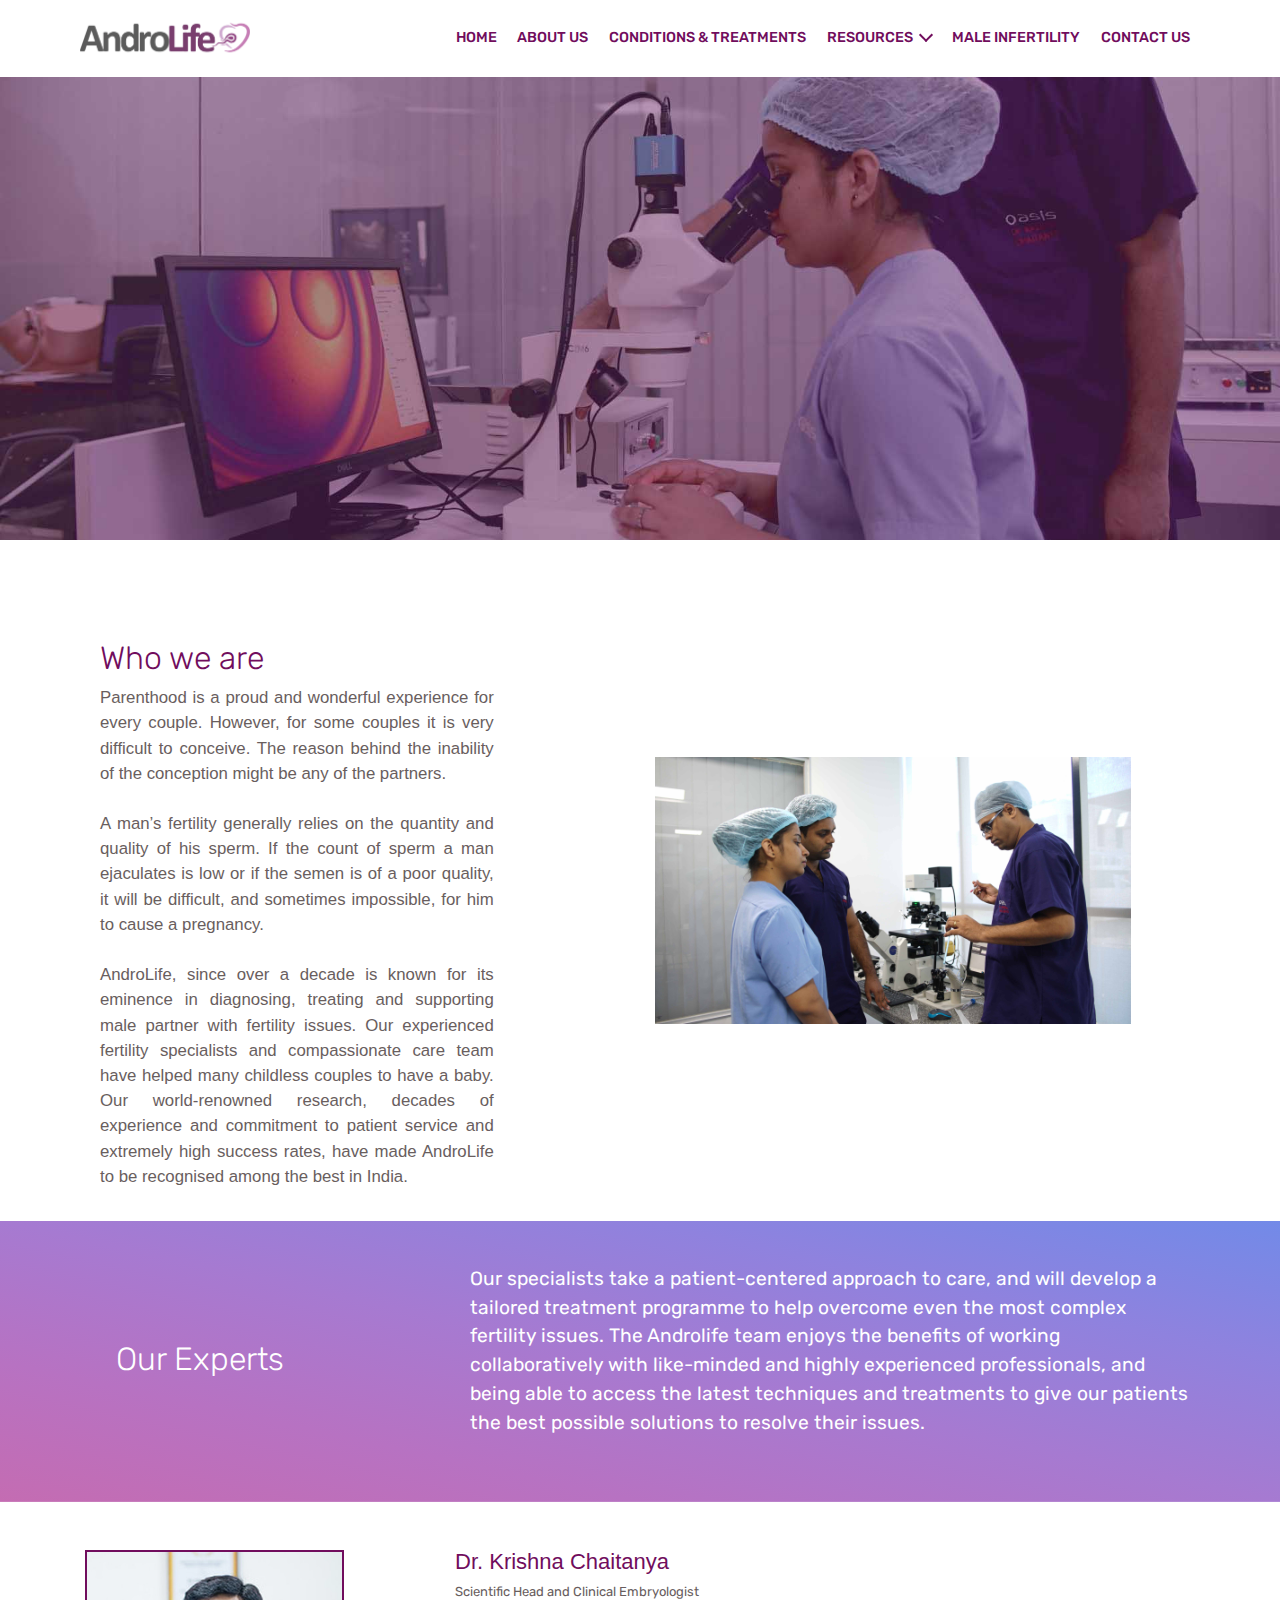
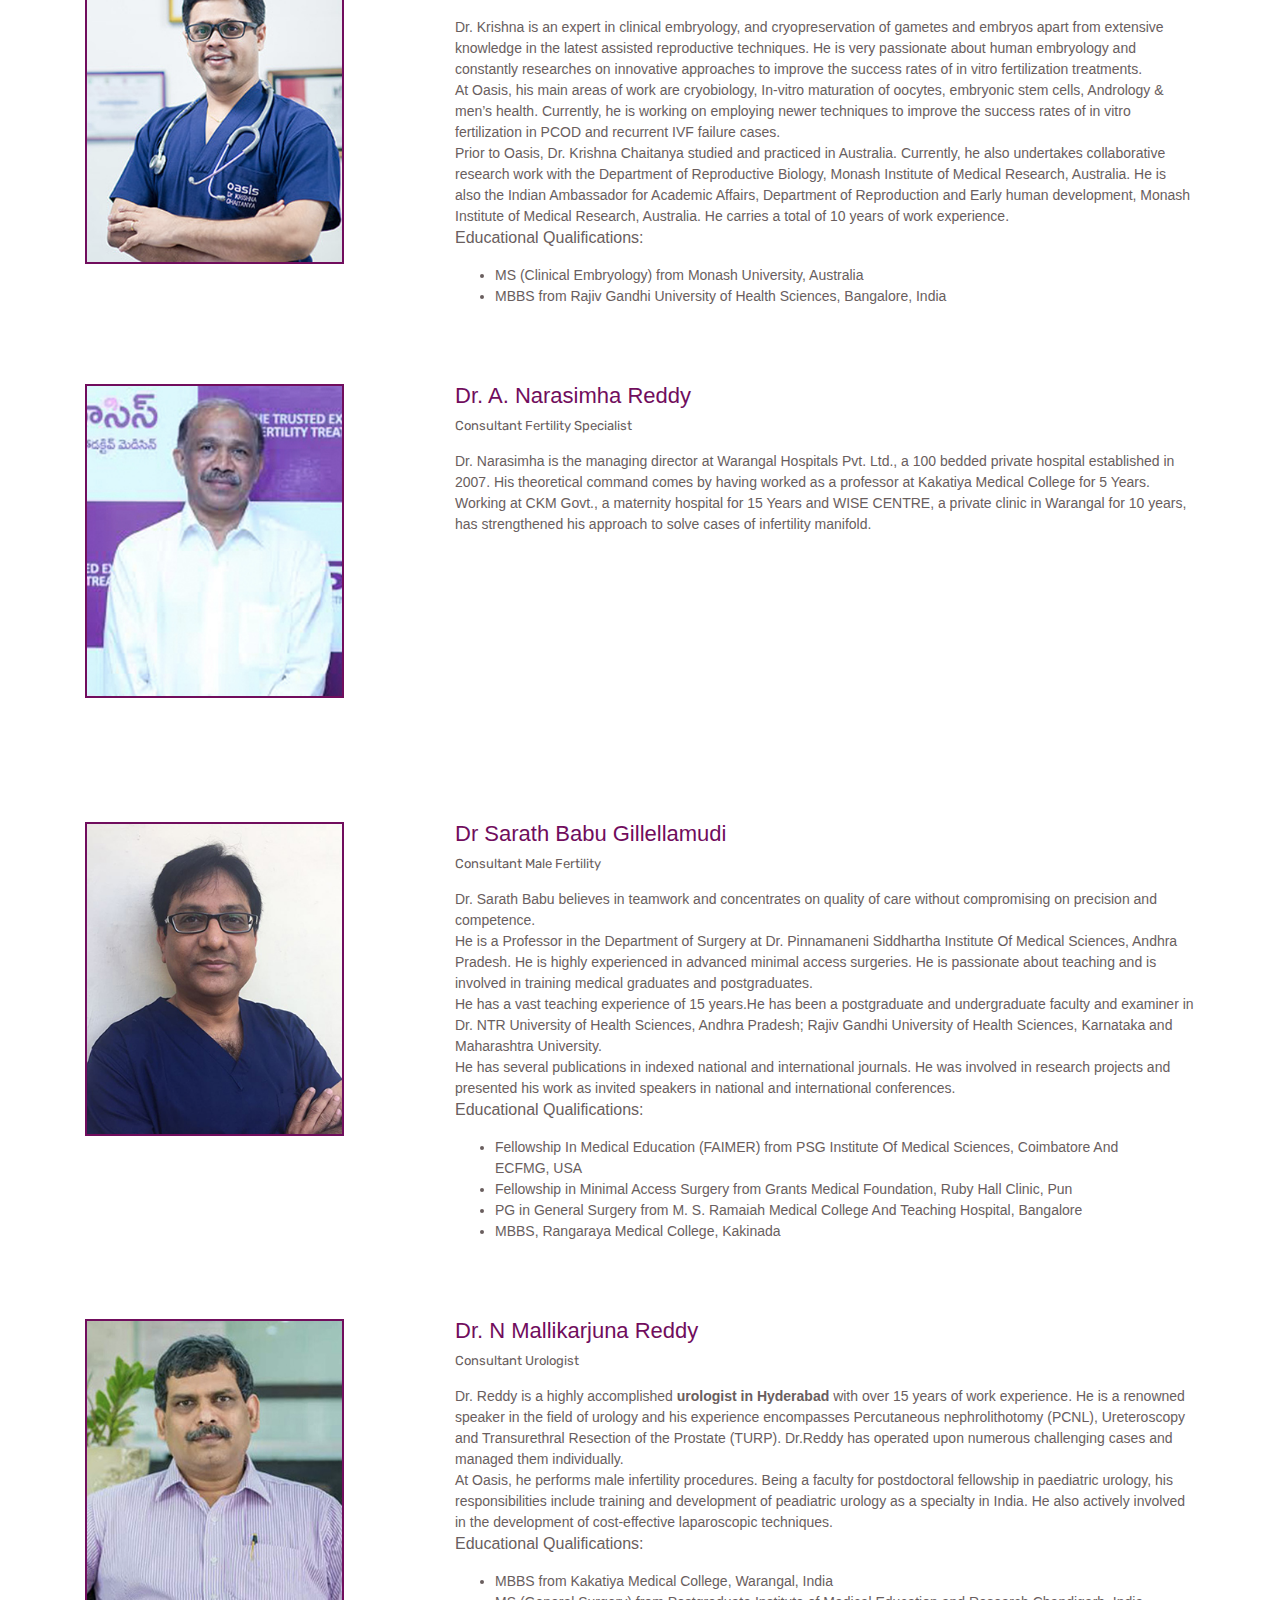
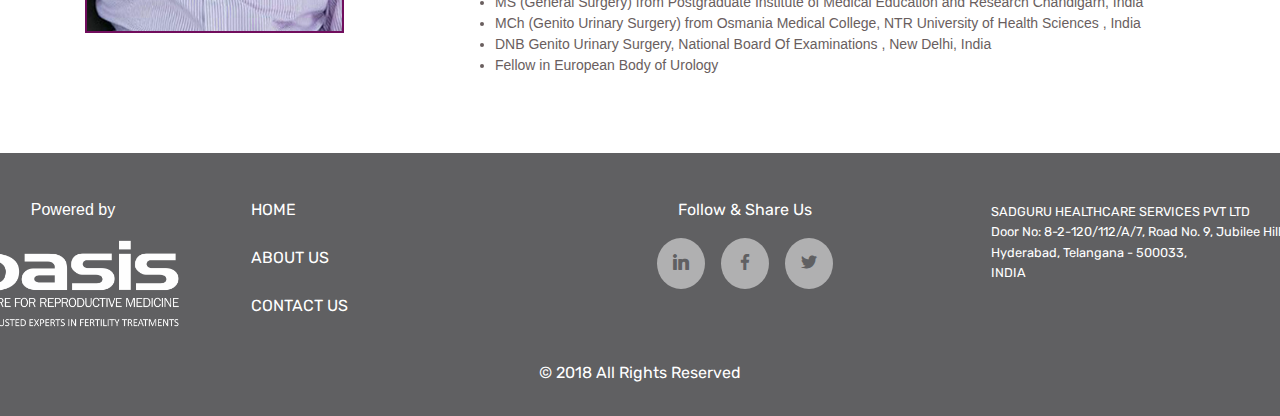
<file: AboutUs.html>
<!DOCTYPE html>
<html>

<head>
    <meta charset="UTF-8">
    <meta http-equiv="X-UA-Compatible" content="IE=edge">
    <meta name="viewport" content="width=device-width, initial-scale=1, minimum-scale=1">
    <link rel="shortcut icon" href="assets/images/logo-icon.png" type="image/x-icon">
    <meta name="description" content="">
    <title>AndroLife</title>
    <link rel="stylesheet" href="assets/web/assets/mobirise-icons/mobirise-icons.css">
    <link rel="stylesheet" href="assets/tether/tether.min.css">
    <link rel="stylesheet" href="assets/bootstrap/css/bootstrap.min.css">
    <link rel="stylesheet" href="assets/bootstrap/css/bootstrap-grid.min.css">
    <link rel="stylesheet" href="assets/bootstrap/css/bootstrap-reboot.min.css">
    <link rel="stylesheet" href="assets/dropdown/css/style.css">
    <link rel="stylesheet" href="assets/socicon/css/styles.css">
    <link rel="stylesheet" href="assets/theme/css/style.css">
    <link rel="stylesheet" href="assets/mobirise/css/mbr-additional.css" type="text/css">
    <link rel="stylesheet" href="assets/modal/modalStyle.css" type="text/css">



</head>

<body>
    <section class="menu cid-rcEigKA1F9" once="menu" id="menu2-0">



        <nav class="navbar navbar-expand beta-menu navbar-dropdown align-items-center navbar-fixed-top navbar-toggleable-sm">
            <button class="navbar-toggler navbar-toggler-right" type="button" data-toggle="collapse" data-target="#navbarSupportedContent"
                aria-controls="navbarSupportedContent" aria-expanded="false" aria-label="Toggle navigation">
                <div class="hamburger">
                    <span></span>
                    <span></span>
                    <span></span>
                    <span></span>
                </div>
            </button>
            <div class="menu-logo">
                <div class="navbar-brand">
                    <span class="navbar-logo w-50 ">
                        <a href="index.html">
                            <img src="assets/images/logo-1-706x122.png" alt="Androlife" title="" style="height: 3.8rem;">
                        </a>
                    </span>

                </div>
            </div>
            <div class="collapse navbar-collapse" id="navbarSupportedContent">
                <ul class="navbar-nav nav-dropdown nav-right" data-app-modern-menu="true">
                    <li class="nav-item">
                        <a class="nav-link link  display-4" style="color:#710d5d ;font-size : 0.9rem  !important;" href="index.html">
                            HOME</a>
                    </li>
                    <li class="nav-item"><a class="nav-link link  display-4" style="color:#710d5d;font-size : 0.9rem  !important;"
                            href="AboutUs.html">
                            ABOUT US</a></li>
                    <li class="nav-item"><a class="nav-link link  display-4" style="color:#710d5d;font-size : 0.9rem  !important;"
                            href="terms-and-services.html">
                            CONDITIONS &amp; TREATMENTS</a></li>





                    <li class="nav-item dropdown open ">
                        <a class="nav-link link  display-4 " style="color:#710d5d;font-size : 0.9rem  !important;" href="#"
                            data-toggle="dropdown-submenu">
                            RESOURCES<i class="drop-arr ml-2 mb-2 "></i>
                        </a>
                        <div class="dropdown-menu">
                            <a class=" dropdown-item display-4  " style="color:#710d5d;font-size : 0.9rem  !important;"
                                href="facts-and-myths.html">Facts and Myths<br></a>
                            <a class=" dropdown-item display-4 " style="color:#710d5d;font-size : 0.9rem  !important;"
                                href="events.html"> Events <br></a>
                            <a class=" dropdown-item display-4 " style="color:#710d5d;font-size : 0.9rem  !important;"
                                href="./forum"> Forum <br></a>
                        </div>
                    </li>


                    <li class="nav-item"><a class="nav-link link  display-4" style="color:#710d5d;font-size : 0.9rem  !important;"
                            href="male-infertility.html">
                            MALE INFERTILITY</a></li>
                    <li class="nav-item"><a class="nav-link link  display-4" style="color:#710d5d;font-size : 0.9rem  !important;"
                            href="contactUs.html">
                            CONTACT US</a></li>
                </ul>

            </div>
        </nav>
    </section>

    <!-- <section class="slide cid-rcF10MWzAg" data-interval="false" id="slider1-i">



        <div class="full-screen">
                    <div class="carousel-item slider-fullscreen-image active" data-bg-video-slide="false" style="">
                    </div>

        </div>

    </section> -->

    <section class="mbr-parallax-background" id="header2-1" style="  min-height : 60vh;background-image: url(assets/images/aboutUs/banner.jpg);  ">
        <div class="container align-center">
        </div>
    </section>



    <!-- <section class="header3 cid-rcEjfv9MoG">





        <div class="container">
            <div class="media-container-row">



                <div class="media-content col-12 col-md-6">

                    <div class="cent">
                        <h1 class="mbr-section-title mbr-white   mbr-fonts-style display-1 " style="font-size : 2rem; padding-top : 15%; color : #710d5d  ">
                            Who we are
                        </h1>

                        <div class="mbr-section-text mbr-white pb-3  w-75 ">
                            <p class=" text-left" style="font-size : 1.05rem;color : #695e5e;">
                                AndroLife has been providing a high-quality fertility care and guidance for more than a
                                decade
                                to the fertility deprived patients. Our experienced fertility specialists and
                                compassionate
                                care team have helped many childless couples to have a baby. Thanks to our
                                world-renowned
                                research, extremely high success rates, decades of experience and commitment to patient
                                service,
                                AndroLife aided its patients for consistently achieving high rates of successful
                                pregnancy
                                and live birth, ranking AndroLife among the best in India.
                            </p>
                        </div>

                    </div>

                </div>


                <div class="mbr-figure col-12 col-md-6">
                    <img src="assets/images/aboutUs/2.jpg" alt="Androlife" title="">
                </div>


            </div>
        </div>

    </section> -->

    <section class="header3 cid-rcEjfv9MoG">





        <div class="container">
            <div class="media-container-row">



                <div class="media-content col-12 col-md-6">

                    <div class="cent">
                        <h1 class="mbr-section-title mbr-white   mbr-fonts-style display-1 " style="font-size : 2rem; padding-top : 15%; color : #710d5d  ">
                            Who we are
                        </h1>

                        <div class="mbr-section-text mbr-white pb-3  w-75 ">
                            <p class=" text-justify" style="font-size : 1.05rem;color : #695e5e;">

                                Parenthood is a proud and wonderful experience for every couple. However, for some
                                couples it is very difficult to conceive. The reason behind the inability of the
                                conception might be any of the partners.
                                <br><br>
                                A man’s fertility generally relies on the quantity and quality of his sperm. If the
                                count of sperm a man ejaculates is low or if the semen is of a poor quality, it will be
                                difficult, and sometimes impossible, for him to cause a pregnancy.
                                <br><br>

                                AndroLife, since over a decade is known for its eminence in diagnosing, treating and
                                supporting male partner with fertility issues. Our experienced fertility specialists
                                and compassionate care team have helped many childless couples to have a baby. Our
                                world-renowned research, decades of experience and commitment to patient service and
                                extremely high success rates, have made AndroLife to be recognised among the best in
                                India.



                            </p>
                        </div>

                    </div>

                </div>


                <div class="mbr-figure col-12 col-md-6">
                    <img src="assets/images/aboutUs/2.jpg" alt="Androlife" title="">
                </div>


            </div>
        </div>

    </section>



    <!-- <section class="header3 cid-rcEjfv9MoG pinkBg ">





        <div class=" pt-4 pb-4 ">
            <div class=" media-container-row">


                <div class="container">
                <div class=" media-content col-12 col-md-6">

                    <div class="cent">
                        <h1 class=" text-center  display-1 text-white" style="font-size : 2rem; padding-top : 15%;">
                            Our Experts
                        </h1>
                   </div>
                </div>
                </div>

                <div class="mbr-figure col-12 col-md-6" >
                        <p class="mbr-text mbr-fonts-style display-5 text-white ">
                                AndroLife is proud to have an extraordinary
                                team of fertility doctors and specialists who
                                are engaged with the goal of providing the
            
                                best fertility care for each patient, making AndroLife a nationally recognized male-fertility treatment service that consistently provides
                                high success rates.
                            </p>
             
                </div>


            </div>
        </div>

    </section> -->

    <!-- Just last -->
    <!-- <section class="features16 cid-rcF4foZ8AB pinkBg" id="features16-j">



        <div class="row ">


            <h2 class="pb-3 col-md-4 text-left   display-2  text-right" style=" font-size :2rem;  ">
                Our Experts
            </h2>
            <div class="col-md-1">
            </div>
            <div class="row col-md-6 ">


                <p class=" display-5 text-left text-white ">
                    AndroLife is proud to have an extraordinary
                    team of fertility doctors and specialists who
                    are engaged with the goal of providing the

                    best fertility care for each patient, making AndroLife a nationally recognized male-fertility
                    treatment service that consistently provides
                    high success rates.
                </p>


            </div>






        </div>
    </section> -->






    <!-- <section class="features16  text-black cid-rcF4foZ8AB bg-white" id="features16-j"  >



        <div class="container align-center">
            <h2 class="pb-3 mbr-fonts-style  mbr-section-title display-1" style="font-size : 2rem;color : #710d5d;" >
                Who we are</h2>
            <div class="row media-row">
                <div class="mbr-section-text text-left pb-3 ">
                    <p class="mbr-text mbr-fonts-style display-5 text-black"  style="font-size : 1.05rem;" >
                        AndroLife has been providing a high-quality fertility care and guidance for more than a decade
                        to the fertility deprived patients. Our experienced fertility specialists and compassionate
                        care team have helped many childless couples to have a baby. Thanks to our world-renowned
                        research, extremely high success rates, decades of experience and commitment to patient
                        service,
                        AndroLife aided its patients for consistently achieving high rates of successful
                        pregnancy
                        and live birth, ranking AndroLife among the best in India.
                    </p>
                </div>


            </div>
        </div>
    </section> -->


    <!-- <section class="header3  cid-rcEjfv9MoG pb-4 pt-4 pinkBg">





        <div class="container">
            <div class="media-container-row">
                <div class="mbr-figure" style="width: 100%;">
                    <img src="assets/images/aboutUs/2.jpg" alt="Androlife" title="">
                </div>

                <div class="media-content">
                    <h1 class="mbr-section-title   mbr-fonts-style display-1" style="font-size : 2rem;">
                        Our Experts
                    </h1>

                    <div class="mbr-section-text mbr-white pb-3 ">
                        <p class="mbr-text mbr-fonts-style display-5 ">
                            AndroLife is proud to have an extraordinary
                            team of fertility doctors and specialists who
                            are engaged with the goal of providing the

                            best fertility care for each patient, making An-
                            droLife a nationally recognized male-fertility

                            treatment service that consistently provides
                            high success rates.
                        </p>
                    </div>

                </div>
            </div>
        </div>

    </section> -->



    <section class="header3  cid-rcEjfv9MoG  pinkBg ">





        <div class="container pb-4 pt-4">
            <div class="media-container-row">
                <div class="mbr-figure w-50">
                    <!-- <img src="assets/images/aboutUs/docs/1.jpg" style="height : auto; width : 80%;" alt="Androlife" title=""> -->
                    <h2 class="pb-3 col-md-8 text-left text-white   display-2  text-right" style=" font-size :2rem;  ">
                        Our Experts
                    </h2>

                </div>

                <div class="media-content pb-4 ">
                    <div class="mbr-section-text mbr-white pb-3 display-5">

                        Our specialists take a patient-centered approach to care, and will develop a tailored treatment
                        programme to help overcome even the most complex fertility issues. The Androlife team enjoys
                        the benefits of working collaboratively with like-minded and highly experienced professionals,
                        and being able to access the latest techniques and treatments to give our patients the best
                        possible solutions to resolve their issues.


                        <!-- AndroLife is proud to have an extraordinary
                        team of fertility doctors and specialists who
                        are engaged with the goal of providing the

                        best fertility care for each patient, making AndroLife a nationally recognized male-fertility
                        treatment service that consistently provides
                        high success rates. -->
                    </div>

                </div>
            </div>
        </div>
    </section>





    <section class="header3  cid-rcEjfv9MoG pb-4 pt-4">





        <div class="container mt-4">
            <div class="media-container-row">
                <div class=" w-50">
                    <img src="assets/images/aboutUs/docs/1.jpg" style="height : auto; width : 70%;border : 2px  solid #710d5d;" alt="Androlife" title="">
                </div>

                <div class="media-content  ">
                    <h1 class="mbr-section-title   mbr-fonts-style text-left " style="font-size : 22px; line-height : 24px;color : #710d5d; font-weight : 500;">
                        Dr. Krishna Chaitanya
                    </h1>
                    <p class="mbr-text mbr-fonts-style display-5 " style="font-size : 13px; line-height : 19px;color : #695e5e; font-weight : 400;">
                        Scientific Head and Clinical Embryologist
                    </p>

                    <div class="mbr-section-text mbr-white pb-3 " style="font-size : 14px; line-height : 21px;color : #695e5e; font-weight : 400;">
                        Dr. Krishna is an expert in clinical embryology, and cryopreservation of gametes and embryos
                        apart from extensive knowledge in the latest assisted reproductive techniques. He is very
                        passionate about human embryology and constantly researches on innovative approaches to improve
                        the success rates of in vitro fertilization treatments.
                        <br>
                        At Oasis, his main areas of work are cryobiology, In-vitro maturation of oocytes, embryonic
                        stem cells, Andrology & men’s health. Currently, he is working on employing newer techniques to
                        improve the success rates of in vitro fertilization in PCOD and recurrent IVF failure cases.
                        <br>
                        Prior to Oasis, Dr. Krishna Chaitanya studied and practiced in Australia. Currently, he also
                        undertakes collaborative research work with the Department of Reproductive Biology, Monash
                        Institute of Medical Research, Australia. He is also the Indian Ambassador for Academic
                        Affairs, Department of Reproduction and Early human development, Monash Institute of Medical
                        Research, Australia. He carries a total of 10 years of work experience.
                        <br>
                        <p style="font-size : 16px; line-height : 22px;color : #695e5e;">Educational
                            Qualifications:</p>
                        <ul>
                            <li>MS (Clinical Embryology) from Monash University, Australia</li>
                            <li>MBBS from Rajiv Gandhi University of Health Sciences, Bangalore, India</li>
                        </ul>
                    </div>

                </div>
            </div>
        </div>


        <div class="container mt-4">
            <div class="media-container-row">
                <div class=" w-50">
                    <img src="assets/images/aboutUs/docs/2.jpg" style="height : auto; width : 70%;border : 2px  solid #710d5d;" alt="Androlife" title="">
                </div>

                <div class="media-content  ">
                    <h1 class="mbr-section-title   mbr-fonts-style text-left " style="font-size : 22px; line-height : 24px;color : #710d5d; font-weight : 500;">
                        Dr. A. Narasimha Reddy
                    </h1>
                    <p class="mbr-text mbr-fonts-style display-5 " style="font-size : 13px; line-height : 19px;color : #695e5e; font-weight : 400;">
                        Consultant Fertility Specialist
                    </p>

                    <div class="mbr-section-text mbr-white pb-3 " style="font-size : 14px; line-height : 21px;color : #695e5e; font-weight : 400;">
                        Dr. Narasimha is the managing director at Warangal Hospitals Pvt. Ltd., a 100 bedded private
                        hospital established in 2007. His theoretical command comes by having worked as a professor at
                        Kakatiya Medical College for 5 Years. Working at CKM Govt., a maternity hospital for 15 Years
                        and WISE CENTRE, a private clinic in Warangal for 10 years, has strengthened his approach to
                        solve cases of infertility manifold.
                    </div>

                </div>
            </div>
        </div>

        <div style="height : 100px;">
        </div>
        <div class="container mt-4">
            <div class="media-container-row">
                <div class=" w-50">
                    <img src="assets/images/aboutUs/docs/3.jpg" style="height : auto; width : 70%;border : 2px  solid #710d5d;" alt="Androlife" title="">
                </div>

                <div class="media-content ">
                    <h1 class="mbr-section-title   mbr-fonts-style text-left " style="font-size : 22px; line-height : 24px;color : #710d5d; font-weight : 500;">
                        Dr Sarath Babu Gillellamudi
                    </h1>
                    <p class="mbr-text mbr-fonts-style display-5 " style="font-size : 13px; line-height : 19px;color : #695e5e; font-weight : 400;">
                        Consultant Male Fertility
                    </p>

                    <div class="mbr-section-text mbr-white pb-3 " style="font-size : 14px; line-height : 21px;color : #695e5e; font-weight : 400;">
                        Dr. Sarath Babu believes in teamwork and concentrates on quality of care without compromising
                        on precision and competence.
                        <br>
                        He is a Professor in the Department of Surgery at Dr. Pinnamaneni Siddhartha Institute Of
                        Medical Sciences, Andhra Pradesh. He is highly experienced in advanced minimal access
                        surgeries. He is passionate about teaching and is involved in training medical graduates and
                        postgraduates.
                        <br>
                        He has a vast teaching experience of 15 years.He has been a postgraduate and undergraduate
                        faculty and examiner in Dr. NTR University of Health Sciences, Andhra Pradesh; Rajiv Gandhi
                        University of Health Sciences, Karnataka and Maharashtra University.
                        <br>
                        He has several publications in indexed national and international journals. He was involved in
                        research projects and presented his work as invited speakers in national and international
                        conferences.
                        <br>
                        <p style="font-size : 16px; line-height : 22px;color : #695e5e;">Educational
                            Qualifications:</p>
                        <ul>
                            <li>
                                Fellowship In Medical Education (FAIMER) from PSG Institute Of Medical Sciences,
                                Coimbatore And <br> ECFMG, USA </li>
                            <li>
                                Fellowship in Minimal Access Surgery from Grants Medical Foundation, Ruby Hall Clinic,
                                Pun </li>
                            <li>
                                PG in General Surgery from M. S. Ramaiah Medical College And Teaching Hospital,
                                Bangalore </li>
                            <li>
                                MBBS, Rangaraya Medical College, Kakinada
                            </li>
                        </ul>
                    </div>

                </div>
            </div>
        </div>


        <div class="container mt-4">
            <div class="media-container-row">
                <div class=" w-50">
                    <img src="assets/images/aboutUs/docs/4.jpg" style="height : auto; width : 70%;border : 2px  solid #710d5d;" alt="Androlife" title="">
                </div>

                <div class="media-content">
                    <h1 class="mbr-section-title   mbr-fonts-style text-left " style="font-size : 22px; line-height : 24px;color : #710d5d; font-weight : 500;">
                        Dr. N Mallikarjuna Reddy
                    </h1>
                    <p class="mbr-text mbr-fonts-style display-5 " style="font-size : 13px; line-height : 19px;color : #695e5e; font-weight : 400;">
                        Consultant Urologist
                    </p>

                    <div class="mbr-section-text mbr-white pb-3 " style="font-size : 14px; line-height : 21px;color : #695e5e; font-weight : 400;">
                        Dr. Reddy is a highly accomplished <span style="font-weight : 700;">urologist in Hyderabad</span>
                        with over 15 years of work
                        experience. He is a renowned speaker in the field of urology and his experience encompasses
                        Percutaneous nephrolithotomy (PCNL), Ureteroscopy and Transurethral Resection of the Prostate
                        (TURP). Dr.Reddy has operated upon numerous challenging cases and managed them individually.
                        <br>
                        At Oasis, he performs male infertility procedures. Being a faculty for postdoctoral fellowship
                        in paediatric urology, his responsibilities include training and development of peadiatric
                        urology as a specialty in India. He also actively involved in the development of cost-effective
                        laparoscopic techniques.
                        <br>
                        <p style="font-size : 16px; line-height : 22px;color : #695e5e;">Educational
                            Qualifications:</p>
                        <ul>
                            <li>
                                MBBS from Kakatiya Medical College, Warangal, India
                            </li>
                            <li>
                                MS (General Surgery) from Postgraduate Institute of Medical Education and Research
                                Chandigarh, India </li>
                            <li>
                                MCh (Genito Urinary Surgery) from Osmania Medical College, NTR University of Health
                                Sciences , India </li>
                            <li>
                                DNB Genito Urinary Surgery, National Board Of Examinations , New Delhi, India
                            </li>
                            <li>
                                Fellow in European Body of Urology
                            </li>
                        </ul>
                    </div>

                </div>
            </div>
        </div>




    </section>




    <section class="footer4 cid-rcFDbj3ed3" id="footer4-m" style="background : #606062 ;">





        <div class="container">
            <div class="media-container-row content mbr-white">
                <div class="col-md-3 mr-md-4 col-sm-4">
                    <!-- <p class="mb-3 mbr-fonts-style foot-title display-7" style="font-size : 1.5rem; weight : bold;">
                            Follow us on
                        </p>
    
    
                        <div class="social-list pl-0 mb-0">
                            <div class="soc-item">
                                <a href="https://twitter.com/androlifehyd" target="_blank">
                                    <span class="socicon-twitter socicon mbr-iconfont mbr-iconfont-social"></span>
                                </a>
                            </div>
                            <div class="soc-item">
                                <a href="https://www.facebook.com/" target="_blank">
                                    <span class="socicon-facebook socicon mbr-iconfont mbr-iconfont-social"></span>
                                </a>
                            </div>
                            <div class="soc-item">
                                <a href="https://instagram.com/" target="_blank">
                                    <span class="socicon-instagram socicon mbr-iconfont mbr-iconfont-social"></span>
                                </a>
                            </div>
                        </div>
    
     -->

                    <p class=" text-white text-center  " style="font-size : 1rem;margin : 0; weight : bold;">
                        Powered by
                    </p>

                    <img src="assets/images/logWhite.png" style="width: 100%;" />

                </div>
                <div class="col-md-3 col-sm-8">
                    <a href="#">
                        <p class="mb-4 foot-title mbr-fonts-style display-7 text-white" style="font-size : 1rem; weight : bold;">
                            HOME
                        </p>
                    </a>
                    <a href="#">
                        <p class="mb-4 foot-title mbr-fonts-style display-7 text-white" style="font-size : 1rem; weight : bold;">
                            ABOUT US
                        </p>
                    </a>
                    <a href="#">
                        <p class="mb-4 foot-title mbr-fonts-style display-7 text-white" style="font-size : 1rem; weight : bold;">
                            CONTACT US
                        </p>
                    </a>
                </div>



                <div class="col-md-3 offset-md-1 col-sm-12">
                    <p class="mb-3 mbr-fonts-style foot-title text-center display-7" style="font-size : 1rem; weight : bold;">
                        Follow & Share Us
                    </p>

                    <div class="social-list w-100  media-container-row text-center">
                        <div class="soc-item">
                            <a href="http://linkedin.com/company/androlifehyd" target="_blank">
                                <h1 class="socicon-linkedin bg-white p-3 rounded-circle" style="color : #606062 ;font-size: 1rem;"></h1>
                            </a>
                        </div>


                        <div class="soc-item">
                            <a href="https://www.facebook.com/androlifehyd" target="_blank">
                                <h1 class="socicon-facebook bg-white p-3 rounded-circle" style="color : #606062 ;font-size: 1rem;"></h1>
                            </a>
                        </div>


                        <div class="soc-item ">
                            <a href="https://twitter.com/androlifehyd" target="_blank">
                                <h1 class="socicon-twitter bg-white p-3 rounded-circle" style="color : #606062 ;font-size: 1rem;"></h1>
                            </a>
                        </div>

                        <!-- <div class="soc-item ">
                                    <a href="https://instagram.com/" target="_blank">
                                        <h1 class="socicon-instagram " style="color : red;"></h1>
                                    </a>
                                </div> -->




                    </div>



                </div>









                <div class="col-md-4 offset-md-1 col-sm-12">
                    <p class="mbr-text mbr-fonts-style form-text display-7" style="font-size : 0.8rem;">
                        SADGURU HEALTHCARE SERVICES PVT LTD<br>
                        Door No: 8-2-120/112/A/7, Road No. 9, Jubilee Hills,
                        Hyderabad, Telangana - 500033,<br>
                        INDIA
                    </p>
                </div>







            </div>

        </div>
    </section>

    <section once="" class="cid-rcEvBVNmYY" style="background: #606062 " id="footer6-b">





        <div class="container">
            <div class="media-container-row align-center mbr-white">
                <div class="col-12">
                    <p class="mbr-text mb-0 mbr-fonts-style display-7">
                        © 2018 All Rights Reserved
                    </p>
                </div>
            </div>
        </div>
    </section>


    <script src="assets/web/assets/jquery/jquery.min.js"></script>
    <script src="assets/tether/tether.min.js"></script>
    <script src="assets/popper/popper.min.js"></script>
    <script src="assets/bootstrap/js/bootstrap.min.js"></script>
    <script src="assets/ytplayer/jquery.mb.ytplayer.min.js"></script>
    <script src="assets/vimeoplayer/jquery.mb.vimeo_player.js"></script>
    <script src="assets/smoothscroll/smooth-scroll.js"></script>
    <script src="assets/bootstrapcarouselswipe/bootstrap-carousel-swipe.js"></script>
    <script src="assets/dropdown/js/script.min.js"></script>
    <script src="assets/touchswipe/jquery.touch-swipe.min.js"></script>
    <script src="assets/viewportchecker/jquery.viewportchecker.js"></script>
    <script src="assets/theme/js/script.js"></script>
    <script src="assets/formoid/formoid.min.js"></script>
    <script src="assets/slidervideo/script.js"></script>
</body>

</html>
</file>
<file: assets/web/assets/mobirise-icons/mobirise-icons.css>
@font-face {
  font-family: 'MobiriseIcons';
  src:  url('mobirise-icons.eot?spat4u');
  src:  url('mobirise-icons.eot?spat4u#iefix') format('embedded-opentype'),
    url('mobirise-icons.ttf?spat4u') format('truetype'),
    url('mobirise-icons.woff?spat4u') format('woff'),
    url('mobirise-icons.svg?spat4u#MobiriseIcons') format('svg');
  font-weight: normal;
  font-style: normal;
}

[class^="mbri-"], [class*=" mbri-"] {
  /* use !important to prevent issues with browser extensions that change fonts */
  font-family: MobiriseIcons !important;
  speak: none;
  font-style: normal;
  font-weight: normal;
  font-variant: normal;
  text-transform: none;
  line-height: 1;

  /* Better Font Rendering =========== */
  -webkit-font-smoothing: antialiased;
  -moz-osx-font-smoothing: grayscale;
}

.mbri-add-submenu:before {
  content: "\e900";
}
.mbri-alert:before {
  content: "\e901";
}
.mbri-align-center:before {
  content: "\e902";
}
.mbri-align-justify:before {
  content: "\e903";
}
.mbri-align-left:before {
  content: "\e904";
}
.mbri-align-right:before {
  content: "\e905";
}
.mbri-android:before {
  content: "\e906";
}
.mbri-apple:before {
  content: "\e907";
}
.mbri-arrow-down:before {
  content: "\e908";
}
.mbri-arrow-next:before {
  content: "\e909";
}
.mbri-arrow-prev:before {
  content: "\e90a";
}
.mbri-arrow-up:before {
  content: "\e90b";
}
.mbri-bold:before {
  content: "\e90c";
}
.mbri-bookmark:before {
  content: "\e90d";
}
.mbri-bootstrap:before {
  content: "\e90e";
}
.mbri-briefcase:before {
  content: "\e90f";
}
.mbri-browse:before {
  content: "\e910";
}
.mbri-bulleted-list:before {
  content: "\e911";
}
.mbri-calendar:before {
  content: "\e912";
}
.mbri-camera:before {
  content: "\e913";
}
.mbri-cart-add:before {
  content: "\e914";
}
.mbri-cart-full:before {
  content: "\e915";
}
.mbri-cash:before {
  content: "\e916";
}
.mbri-change-style:before {
  content: "\e917";
}
.mbri-chat:before {
  content: "\e918";
}
.mbri-clock:before {
  content: "\e919";
}
.mbri-close:before {
  content: "\e91a";
}
.mbri-cloud:before {
  content: "\e91b";
}
.mbri-code:before {
  content: "\e91c";
}
.mbri-contact-form:before {
  content: "\e91d";
}
.mbri-credit-card:before {
  content: "\e91e";
}
.mbri-cursor-click:before {
  content: "\e91f";
}
.mbri-cust-feedback:before {
  content: "\e920";
}
.mbri-database:before {
  content: "\e921";
}
.mbri-delivery:before {
  content: "\e922";
}
.mbri-desktop:before {
  content: "\e923";
}
.mbri-devices:before {
  content: "\e924";
}
.mbri-down:before {
  content: "\e925";
}
.mbri-download:before {
  content: "\e989";
}
.mbri-drag-n-drop:before {
  content: "\e927";
}
.mbri-drag-n-drop2:before {
  content: "\e928";
}
.mbri-edit:before {
  content: "\e929";
}
.mbri-edit2:before {
  content: "\e92a";
}
.mbri-error:before {
  content: "\e92b";
}
.mbri-extension:before {
  content: "\e92c";
}
.mbri-features:before {
  content: "\e92d";
}
.mbri-file:before {
  content: "\e92e";
}
.mbri-flag:before {
  content: "\e92f";
}
.mbri-folder:before {
  content: "\e930";
}
.mbri-gift:before {
  content: "\e931";
}
.mbri-github:before {
  content: "\e932";
}
.mbri-globe:before {
  content: "\e933";
}
.mbri-globe-2:before {
  content: "\e934";
}
.mbri-growing-chart:before {
  content: "\e935";
}
.mbri-hearth:before {
  content: "\e936";
}
.mbri-help:before {
  content: "\e937";
}
.mbri-home:before {
  content: "\e938";
}
.mbri-hot-cup:before {
  content: "\e939";
}
.mbri-idea:before {
  content: "\e93a";
}
.mbri-image-gallery:before {
  content: "\e93b";
}
.mbri-image-slider:before {
  content: "\e93c";
}
.mbri-info:before {
  content: "\e93d";
}
.mbri-italic:before {
  content: "\e93e";
}
.mbri-key:before {
  content: "\e93f";
}
.mbri-laptop:before {
  content: "\e940";
}
.mbri-layers:before {
  content: "\e941";
}
.mbri-left-right:before {
  content: "\e942";
}
.mbri-left:before {
  content: "\e943";
}
.mbri-letter:before {
  content: "\e944";
}
.mbri-like:before {
  content: "\e945";
}
.mbri-link:before {
  content: "\e946";
}
.mbri-lock:before {
  content: "\e947";
}
.mbri-login:before {
  content: "\e948";
}
.mbri-logout:before {
  content: "\e949";
}
.mbri-magic-stick:before {
  content: "\e94a";
}
.mbri-map-pin:before {
  content: "\e94b";
}
.mbri-menu:before {
  content: "\e94c";
}
.mbri-mobile:before {
  content: "\e94d";
}
.mbri-mobile2:before {
  content: "\e94e";
}
.mbri-mobirise:before {
  content: "\e94f";
}
.mbri-more-horizontal:before {
  content: "\e950";
}
.mbri-more-vertical:before {
  content: "\e951";
}
.mbri-music:before {
  content: "\e952";
}
.mbri-new-file:before {
  content: "\e953";
}
.mbri-numbered-list:before {
  content: "\e954";
}
.mbri-opened-folder:before {
  content: "\e955";
}
.mbri-pages:before {
  content: "\e956";
}
.mbri-paper-plane:before {
  content: "\e957";
}
.mbri-paperclip:before {
  content: "\e958";
}
.mbri-photo:before {
  content: "\e959";
}
.mbri-photos:before {
  content: "\e95a";
}
.mbri-pin:before {
  content: "\e95b";
}
.mbri-play:before {
  content: "\e95c";
}
.mbri-plus:before {
  content: "\e95d";
}
.mbri-preview:before {
  content: "\e95e";
}
.mbri-print:before {
  content: "\e95f";
}
.mbri-protect:before {
  content: "\e960";
}
.mbri-question:before {
  content: "\e961";
}
.mbri-quote-left:before {
  content: "\e962";
}
.mbri-quote-right:before {
  content: "\e963";
}
.mbri-refresh:before {
  content: "\e964";
}
.mbri-responsive:before {
  content: "\e965";
}
.mbri-right:before {
  content: "\e966";
}
.mbri-rocket:before {
  content: "\e967";
}
.mbri-sad-face:before {
  content: "\e968";
}
.mbri-sale:before {
  content: "\e969";
}
.mbri-save:before {
  content: "\e96a";
}
.mbri-search:before {
  content: "\e96b";
}
.mbri-setting:before {
  content: "\e96c";
}
.mbri-setting2:before {
  content: "\e96d";
}
.mbri-setting3:before {
  content: "\e96e";
}
.mbri-share:before {
  content: "\e96f";
}
.mbri-shopping-bag:before {
  content: "\e970";
}
.mbri-shopping-basket:before {
  content: "\e971";
}
.mbri-shopping-cart:before {
  content: "\e972";
}
.mbri-sites:before {
  content: "\e973";
}
.mbri-smile-face:before {
  content: "\e974";
}
.mbri-speed:before {
  content: "\e975";
}
.mbri-star:before {
  content: "\e976";
}
.mbri-success:before {
  content: "\e977";
}
.mbri-sun:before {
  content: "\e978";
}
.mbri-sun2:before {
  content: "\e979";
}
.mbri-tablet:before {
  content: "\e97a";
}
.mbri-tablet-vertical:before {
  content: "\e97b";
}
.mbri-target:before {
  content: "\e97c";
}
.mbri-timer:before {
  content: "\e97d";
}
.mbri-to-ftp:before {
  content: "\e97e";
}
.mbri-to-local-drive:before {
  content: "\e97f";
}
.mbri-touch-swipe:before {
  content: "\e980";
}
.mbri-touch:before {
  content: "\e981";
}
.mbri-trash:before {
  content: "\e982";
}
.mbri-underline:before {
  content: "\e983";
}
.mbri-unlink:before {
  content: "\e984";
}
.mbri-unlock:before {
  content: "\e985";
}
.mbri-up-down:before {
  content: "\e986";
}
.mbri-up:before {
  content: "\e987";
}
.mbri-update:before {
  content: "\e988";
}
.mbri-upload:before {
 content: "\e926"; 
}
.mbri-user:before {
  content: "\e98a";
}
.mbri-user2:before {
  content: "\e98b";
}
.mbri-users:before {
  content: "\e98c";
}
.mbri-video:before {
  content: "\e98d";
}
.mbri-video-play:before {
  content: "\e98e";
}
.mbri-watch:before {
  content: "\e98f";
}
.mbri-website-theme:before {
  content: "\e990";
}
.mbri-wifi:before {
  content: "\e991";
}
.mbri-windows:before {
  content: "\e992";
}
.mbri-zoom-out:before {
  content: "\e993";
}
.mbri-redo:before {
  content: "\e994";
}
.mbri-undo:before {
  content: "\e995";
}
</file>
<file: assets/dropdown/css/style.css>
.navbar-dropdown {
  left: 0;
  padding: 0;
  position: absolute;
  right: 0;
  top: 0;
  transition: all 0.45s ease;
  z-index: 1030;
  background: #282828; }
  .navbar-dropdown .navbar-logo {
    margin-right: 0.8rem;
    transition: margin 0.3s ease-in-out;
    vertical-align: middle; }
    .navbar-dropdown .navbar-logo img {
      height: 3.125rem;
      transition: all 0.3s ease-in-out; }
    .navbar-dropdown .navbar-logo.mbr-iconfont {
      font-size: 3.125rem;
      line-height: 3.125rem; }
  .navbar-dropdown .navbar-caption {
    font-weight: 700;
    white-space: normal;
    vertical-align: -4px;
    line-height: 3.125rem !important; }
    .navbar-dropdown .navbar-caption, .navbar-dropdown .navbar-caption:hover {
      color: inherit;
      text-decoration: none; }
  .navbar-dropdown .mbr-iconfont + .navbar-caption {
    vertical-align: -1px; }
  .navbar-dropdown.navbar-fixed-top {
    position: fixed; }
  .navbar-dropdown .navbar-brand span {
    vertical-align: -4px; }
  .navbar-dropdown.bg-color.transparent {
    background: none; }
  .navbar-dropdown.navbar-short .navbar-brand {
    padding: 0.625rem 0; }
    .navbar-dropdown.navbar-short .navbar-brand span {
      vertical-align: -1px; }
  .navbar-dropdown.navbar-short .navbar-caption {
    line-height: 2.375rem !important;
    vertical-align: -2px; }
  .navbar-dropdown.navbar-short .navbar-logo {
    margin-right: 0.5rem; }
    .navbar-dropdown.navbar-short .navbar-logo img {
      height: 2.375rem; }
    .navbar-dropdown.navbar-short .navbar-logo.mbr-iconfont {
      font-size: 2.375rem;
      line-height: 2.375rem; }
  .navbar-dropdown.navbar-short .mbr-table-cell {
    height: 3.625rem; }
  .navbar-dropdown .navbar-close {
    left: 0.6875rem;
    position: fixed;
    top: 0.75rem;
    z-index: 1000; }
  .navbar-dropdown .hamburger-icon {
    content: "";
    display: inline-block;
    vertical-align: middle;
    width: 16px;
    -webkit-box-shadow: 0 -6px 0 1px #282828,0 0 0 1px #282828,0 6px 0 1px #282828;
    -moz-box-shadow: 0 -6px 0 1px #282828,0 0 0 1px #282828,0 6px 0 1px #282828;
    box-shadow: 0 -6px 0 1px #282828,0 0 0 1px #282828,0 6px 0 1px #282828; }

.dropdown-menu .dropdown-toggle[data-toggle="dropdown-submenu"]::after {
  border-bottom: 0.35em solid transparent;
  border-left: 0.35em solid;
  border-right: 0;
  border-top: 0.35em solid transparent;
  margin-left: 0.3rem; }

.dropdown-menu .dropdown-item:focus {
  outline: 0; }

.nav-dropdown {
  font-size: 0.75rem;
  font-weight: 500;
  height: auto !important; }
  .nav-dropdown .nav-btn {
    padding-left: 1rem; }
  .nav-dropdown .link {
    margin: .667em 1.667em;
    font-weight: 500;
    padding: 0;
    transition: color .2s ease-in-out; }
    .nav-dropdown .link.dropdown-toggle {
      margin-right: 2.583em; }
      .nav-dropdown .link.dropdown-toggle::after {
        margin-left: .25rem;
        border-top: 0.35em solid;
        border-right: 0.35em solid transparent;
        border-left: 0.35em solid transparent;
        border-bottom: 0; }
      .nav-dropdown .link.dropdown-toggle[aria-expanded="true"] {
        margin: 0;
        padding: 0.667em 3.263em  0.667em 1.667em; }
  .nav-dropdown .link::after,
  .nav-dropdown .dropdown-item::after {
    color: inherit; }
  .nav-dropdown .btn {
    font-size: 0.75rem;
    font-weight: 700;
    letter-spacing: 0;
    margin-bottom: 0;
    padding-left: 1.25rem;
    padding-right: 1.25rem; }
  .nav-dropdown .dropdown-menu {
    border-radius: 0;
    border: 0;
    left: 0;
    margin: 0;
    padding-bottom: 1.25rem;
    padding-top: 1.25rem;
    position: relative; }
  .nav-dropdown .dropdown-submenu {
    margin-left: 0.125rem;
    top: 0; }
  .nav-dropdown .dropdown-item {
    font-weight: 500;
    line-height: 2;
    padding: 0.3846em 4.615em 0.3846em 1.5385em;
    position: relative;
    transition: color .2s ease-in-out, background-color .2s ease-in-out; }
    .nav-dropdown .dropdown-item::after {
      margin-top: -0.3077em;
      position: absolute;
      right: 1.1538em;
      top: 50%; }
    .nav-dropdown .dropdown-item:focus, .nav-dropdown .dropdown-item:hover {
      background: none; }

@media (max-width: 767px) {
  .nav-dropdown.navbar-toggleable-sm {
    bottom: 0;
    display: none;
    left: 0;
    overflow-x: hidden;
    position: fixed;
    top: 0;
    transform: translateX(-100%);
    -ms-transform: translateX(-100%);
    -webkit-transform: translateX(-100%);
    width: 18.75rem;
    z-index: 999; } }
.nav-dropdown.navbar-toggleable-xl {
  bottom: 0;
  display: none;
  left: 0;
  overflow-x: hidden;
  position: fixed;
  top: 0;
  transform: translateX(-100%);
  -ms-transform: translateX(-100%);
  -webkit-transform: translateX(-100%);
  width: 18.75rem;
  z-index: 999; }

.nav-dropdown-sm {
  display: block !important;
  overflow-x: hidden;
  overflow: auto;
  padding-top: 3.875rem; }
  .nav-dropdown-sm::after {
    content: "";
    display: block;
    height: 3rem;
    width: 100%; }
  .nav-dropdown-sm.collapse.in ~ .navbar-close {
    display: block !important; }
  .nav-dropdown-sm.collapsing, .nav-dropdown-sm.collapse.in {
    transform: translateX(0);
    -ms-transform: translateX(0);
    -webkit-transform: translateX(0);
    transition: all 0.25s ease-out;
    -webkit-transition: all 0.25s ease-out;
    background: #282828; }
  .nav-dropdown-sm.collapsing[aria-expanded="false"] {
    transform: translateX(-100%);
    -ms-transform: translateX(-100%);
    -webkit-transform: translateX(-100%); }
  .nav-dropdown-sm .nav-item {
    display: block;
    margin-left: 0 !important;
    padding-left: 0; }
  .nav-dropdown-sm .link,
  .nav-dropdown-sm .dropdown-item {
    border-top: 1px dotted rgba(255, 255, 255, 0.1);
    font-size: 0.8125rem;
    line-height: 1.6;
    margin: 0 !important;
    padding: 0.875rem 2.4rem 0.875rem 1.5625rem !important;
    position: relative;
    white-space: normal; }
    .nav-dropdown-sm .link:focus, .nav-dropdown-sm .link:hover,
    .nav-dropdown-sm .dropdown-item:focus,
    .nav-dropdown-sm .dropdown-item:hover {
      background: rgba(0, 0, 0, 0.2) !important;
      color: #c0a375; }
  .nav-dropdown-sm .nav-btn {
    position: relative;
    padding: 1.5625rem 1.5625rem 0 1.5625rem; }
    .nav-dropdown-sm .nav-btn::before {
      border-top: 1px dotted rgba(255, 255, 255, 0.1);
      content: "";
      left: 0;
      position: absolute;
      top: 0;
      width: 100%; }
    .nav-dropdown-sm .nav-btn + .nav-btn {
      padding-top: 0.625rem; }
      .nav-dropdown-sm .nav-btn + .nav-btn::before {
        display: none; }
  .nav-dropdown-sm .btn {
    padding: 0.625rem 0; }
  .nav-dropdown-sm .dropdown-toggle[data-toggle="dropdown-submenu"]::after {
    margin-left: .25rem;
    border-top: 0.35em solid;
    border-right: 0.35em solid transparent;
    border-left: 0.35em solid transparent;
    border-bottom: 0; }
  .nav-dropdown-sm .dropdown-toggle[data-toggle="dropdown-submenu"][aria-expanded="true"]::after {
    border-top: 0;
    border-right: 0.35em solid transparent;
    border-left: 0.35em solid transparent;
    border-bottom: 0.35em solid; }
  .nav-dropdown-sm .dropdown-menu {
    margin: 0;
    padding: 0;
    position: relative;
    top: 0;
    left: 0;
    width: 100%;
    border: 0;
    float: none;
    border-radius: 0;
    background: none; }
  .nav-dropdown-sm .dropdown-submenu {
    left: 100%;
    margin-left: 0.125rem;
    margin-top: -1.25rem;
    top: 0; }

.navbar-toggleable-sm .nav-dropdown .dropdown-menu {
  position: absolute; }

.navbar-toggleable-sm .nav-dropdown .dropdown-submenu {
  left: 100%;
  margin-left: 0.125rem;
  margin-top: -1.25rem;
  top: 0; }

.navbar-toggleable-sm.opened .nav-dropdown .dropdown-menu {
  position: relative; }

.navbar-toggleable-sm.opened .nav-dropdown .dropdown-submenu {
  left: 0;
  margin-left: 00rem;
  margin-top: 0rem;
  top: 0; }

.is-builder .nav-dropdown.collapsing {
  transition: none !important; }

/*# sourceMappingURL=style.css.map */
</file>
<file: assets/socicon/css/styles.css>
@charset "UTF-8";

@font-face {
  font-family: "socicon";
  src:url("../fonts/socicon.eot");
  src:url("../fonts/socicon.eot?#iefix") format("embedded-opentype"),
    url("../fonts/socicon.woff") format("woff"),
    url("../fonts/socicon.ttf") format("truetype"),
    url("../fonts/socicon.svg#socicon") format("svg");
  font-weight: normal;
  font-style: normal;

}

[data-icon]:before {
  font-family: "socicon" !important;
  content: attr(data-icon);
  font-style: normal !important;
  font-weight: normal !important;
  font-variant: normal !important;
  text-transform: none !important;
  speak: none;
  line-height: 1;
  -webkit-font-smoothing: antialiased;
  -moz-osx-font-smoothing: grayscale;
}

[class^="socicon-"]:before,
[class*=" socicon-"]:before {
  font-family: "socicon" !important;
  font-style: normal !important;
  font-weight: normal !important;
  font-variant: normal !important;
  text-transform: none !important;
  speak: none;
  line-height: 1;
  -webkit-font-smoothing: antialiased;
  -moz-osx-font-smoothing: grayscale;
}

.socicon-modelmayhem:before {
  content: "\e000";
}
.socicon-mixcloud:before {
  content: "\e001";
}
.socicon-drupal:before {
  content: "\e002";
}
.socicon-swarm:before {
  content: "\e003";
}
.socicon-istock:before {
  content: "\e004";
}
.socicon-yammer:before {
  content: "\e005";
}
.socicon-ello:before {
  content: "\e006";
}
.socicon-stackoverflow:before {
  content: "\e007";
}
.socicon-persona:before {
  content: "\e008";
}
.socicon-triplej:before {
  content: "\e009";
}
.socicon-houzz:before {
  content: "\e00a";
}
.socicon-rss:before {
  content: "\e00b";
}
.socicon-paypal:before {
  content: "\e00c";
}
.socicon-odnoklassniki:before {
  content: "\e00d";
}
.socicon-airbnb:before {
  content: "\e00e";
}
.socicon-periscope:before {
  content: "\e00f";
}
.socicon-outlook:before {
  content: "\e010";
}
.socicon-coderwall:before {
  content: "\e011";
}
.socicon-tripadvisor:before {
  content: "\e012";
}
.socicon-appnet:before {
  content: "\e013";
}
.socicon-goodreads:before {
  content: "\e014";
}
.socicon-tripit:before {
  content: "\e015";
}
.socicon-lanyrd:before {
  content: "\e016";
}
.socicon-slideshare:before {
  content: "\e017";
}
.socicon-buffer:before {
  content: "\e018";
}
.socicon-disqus:before {
  content: "\e019";
}
.socicon-vkontakte:before {
  content: "\e01a";
}
.socicon-whatsapp:before {
  content: "\e01b";
}
.socicon-patreon:before {
  content: "\e01c";
}
.socicon-storehouse:before {
  content: "\e01d";
}
.socicon-pocket:before {
  content: "\e01e";
}
.socicon-mail:before {
  content: "\e01f";
}
.socicon-blogger:before {
  content: "\e020";
}
.socicon-technorati:before {
  content: "\e021";
}
.socicon-reddit:before {
  content: "\e022";
}
.socicon-dribbble:before {
  content: "\e023";
}
.socicon-stumbleupon:before {
  content: "\e024";
}
.socicon-digg:before {
  content: "\e025";
}
.socicon-envato:before {
  content: "\e026";
}
.socicon-behance:before {
  content: "\e027";
}
.socicon-delicious:before {
  content: "\e028";
}
.socicon-deviantart:before {
  content: "\e029";
}
.socicon-forrst:before {
  content: "\e02a";
}
.socicon-play:before {
  content: "\e02b";
}
.socicon-zerply:before {
  content: "\e02c";
}
.socicon-wikipedia:before {
  content: "\e02d";
}
.socicon-apple:before {
  content: "\e02e";
}
.socicon-flattr:before {
  content: "\e02f";
}
.socicon-github:before {
  content: "\e030";
}
.socicon-renren:before {
  content: "\e031";
}
.socicon-friendfeed:before {
  content: "\e032";
}
.socicon-newsvine:before {
  content: "\e033";
}
.socicon-identica:before {
  content: "\e034";
}
.socicon-bebo:before {
  content: "\e035";
}
.socicon-zynga:before {
  content: "\e036";
}
.socicon-steam:before {
  content: "\e037";
}
.socicon-xbox:before {
  content: "\e038";
}
.socicon-windows:before {
  content: "\e039";
}
.socicon-qq:before {
  content: "\e03a";
}
.socicon-douban:before {
  content: "\e03b";
}
.socicon-meetup:before {
  content: "\e03c";
}
.socicon-playstation:before {
  content: "\e03d";
}
.socicon-android:before {
  content: "\e03e";
}
.socicon-snapchat:before {
  content: "\e03f";
}
.socicon-twitter:before {
  content: "\e040";
}
.socicon-facebook:before {
  content: "\e041";
}
.socicon-googleplus:before {
  content: "\e042";
}
.socicon-pinterest:before {
  content: "\e043";
}
.socicon-foursquare:before {
  content: "\e044";
}
.socicon-yahoo:before {
  content: "\e045";
}
.socicon-skype:before {
  content: "\e046";
}
.socicon-yelp:before {
  content: "\e047";
}
.socicon-feedburner:before {
  content: "\e048";
}
.socicon-linkedin:before {
  content: "\e049";
}
.socicon-viadeo:before {
  content: "\e04a";
}
.socicon-xing:before {
  content: "\e04b";
}
.socicon-myspace:before {
  content: "\e04c";
}
.socicon-soundcloud:before {
  content: "\e04d";
}
.socicon-spotify:before {
  content: "\e04e";
}
.socicon-grooveshark:before {
  content: "\e04f";
}
.socicon-lastfm:before {
  content: "\e050";
}
.socicon-youtube:before {
  content: "\e051";
}
.socicon-vimeo:before {
  content: "\e052";
}
.socicon-dailymotion:before {
  content: "\e053";
}
.socicon-vine:before {
  content: "\e054";
}
.socicon-flickr:before {
  content: "\e055";
}
.socicon-500px:before {
  content: "\e056";
}
.socicon-wordpress:before {
  content: "\e058";
}
.socicon-tumblr:before {
  content: "\e059";
}
.socicon-twitch:before {
  content: "\e05a";
}
.socicon-8tracks:before {
  content: "\e05b";
}
.socicon-amazon:before {
  content: "\e05c";
}
.socicon-icq:before {
  content: "\e05d";
}
.socicon-smugmug:before {
  content: "\e05e";
}
.socicon-ravelry:before {
  content: "\e05f";
}
.socicon-weibo:before {
  content: "\e060";
}
.socicon-baidu:before {
  content: "\e061";
}
.socicon-angellist:before {
  content: "\e062";
}
.socicon-ebay:before {
  content: "\e063";
}
.socicon-imdb:before {
  content: "\e064";
}
.socicon-stayfriends:before {
  content: "\e065";
}
.socicon-residentadvisor:before {
  content: "\e066";
}
.socicon-google:before {
  content: "\e067";
}
.socicon-yandex:before {
  content: "\e068";
}
.socicon-sharethis:before {
  content: "\e069";
}
.socicon-bandcamp:before {
  content: "\e06a";
}
.socicon-itunes:before {
  content: "\e06b";
}
.socicon-deezer:before {
  content: "\e06c";
}
.socicon-telegram:before {
  content: "\e06e";
}
.socicon-openid:before {
  content: "\e06f";
}
.socicon-amplement:before {
  content: "\e070";
}
.socicon-viber:before {
  content: "\e071";
}
.socicon-zomato:before {
  content: "\e072";
}
.socicon-draugiem:before {
  content: "\e074";
}
.socicon-endomodo:before {
  content: "\e075";
}
.socicon-filmweb:before {
  content: "\e076";
}
.socicon-stackexchange:before {
  content: "\e077";
}
.socicon-wykop:before {
  content: "\e078";
}
.socicon-teamspeak:before {
  content: "\e079";
}
.socicon-teamviewer:before {
  content: "\e07a";
}
.socicon-ventrilo:before {
  content: "\e07b";
}
.socicon-younow:before {
  content: "\e07c";
}
.socicon-raidcall:before {
  content: "\e07d";
}
.socicon-mumble:before {
  content: "\e07e";
}
.socicon-medium:before {
  content: "\e06d";
}
.socicon-bebee:before {
  content: "\e07f";
}
.socicon-hitbox:before {
  content: "\e080";
}
.socicon-reverbnation:before {
  content: "\e081";
}
.socicon-formulr:before {
  content: "\e082";
}
.socicon-instagram:before {
  content: "\e057";
}
.socicon-battlenet:before {
  content: "\e083";
}
.socicon-chrome:before {
  content: "\e084";
}
.socicon-discord:before {
  content: "\e086";
}
.socicon-issuu:before {
  content: "\e087";
}
.socicon-macos:before {
  content: "\e088";
}
.socicon-firefox:before {
  content: "\e089";
}
.socicon-opera:before {
  content: "\e08d";
}
.socicon-keybase:before {
  content: "\e090";
}
.socicon-alliance:before {
  content: "\e091";
}
.socicon-livejournal:before {
  content: "\e092";
}
.socicon-googlephotos:before {
  content: "\e093";
}
.socicon-horde:before {
  content: "\e094";
}
.socicon-etsy:before {
  content: "\e095";
}
.socicon-zapier:before {
  content: "\e096";
}
.socicon-google-scholar:before {
  content: "\e097";
}
.socicon-researchgate:before {
  content: "\e098";
}
.socicon-wechat:before {
  content: "\e099";
}
.socicon-strava:before {
  content: "\e09a";
}
.socicon-line:before {
  content: "\e09b";
}
.socicon-lyft:before {
  content: "\e09c";
}
.socicon-uber:before {
  content: "\e09d";
}
.socicon-songkick:before {
  content: "\e09e";
}
.socicon-viewbug:before {
  content: "\e09f";
}
.socicon-googlegroups:before {
  content: "\e0a0";
}
.socicon-quora:before {
  content: "\e073";
}
.socicon-diablo:before {
  content: "\e085";
}
.socicon-blizzard:before {
  content: "\e0a1";
}
.socicon-hearthstone:before {
  content: "\e08b";
}
.socicon-heroes:before {
  content: "\e08a";
}
.socicon-overwatch:before {
  content: "\e08c";
}
.socicon-warcraft:before {
  content: "\e08e";
}
.socicon-starcraft:before {
  content: "\e08f";
}
.socicon-beam:before {
  content: "\e0a2";
}
.socicon-curse:before {
  content: "\e0a3";
}
.socicon-player:before {
  content: "\e0a4";
}
.socicon-streamjar:before {
  content: "\e0a5";
}
.socicon-nintendo:before {
  content: "\e0a6";
}
.socicon-hellocoton:before {
  content: "\e0a7";
}
</file>
<file: assets/theme/css/style.css>
/*!
 * Mobirise v4 theme (#/)
 * Copyright 2017 Mobirise
 */
section {
  background-color: #eeeeee; }

section,
.container,
.container-fluid {
  position: relative;
  word-wrap: break-word; }

a.mbr-iconfont:hover {
  text-decoration: none; }

.article .lead p, .article .lead ul, .article .lead ol, .article .lead pre, .article .lead blockquote {
  margin-bottom: 0; }

a {
  font-style: normal;
  font-weight: 400;
  cursor: pointer; }
  a, a:hover {
    text-decoration: none; }

figure {
  margin-bottom: 0; }

body {
  color: #232323; }

h1, h2, h3, h4, h5, h6,
.h1, .h2, .h3, .h4, .h5, .h6,
.display-1, .display-2, .display-3, .display-4 {
  line-height: 1;
  word-break: break-word;
  word-wrap: break-word; }

b, strong {
  font-weight: bold; }

blockquote {
  padding: 10px 0 10px 20px;
  position: relative;
  border-left: 2px solid;
  border-color: #ff3366; }

input:-webkit-autofill, input:-webkit-autofill:hover, input:-webkit-autofill:focus, input:-webkit-autofill:active {
  transition-delay: 9999s;
  transition-property: background-color, color; }

textarea[type="hidden"] {
  display: none; }

body {
  position: relative; }

section {
  background-position: 50% 50%;
  background-repeat: no-repeat;
  background-size: cover; }
  section .mbr-background-video,
  section .mbr-background-video-preview {
    position: absolute;
    bottom: 0;
    left: 0;
    right: 0;
    top: 0; }

.hidden {
  visibility: hidden; }

.mbr-z-index20 {
  z-index: 20; }

/*! Base colors */
.mbr-white {
  color: #ffffff; }

.mbr-black {
  color: #000000; }

.mbr-bg-white {
  background-color: #ffffff; }

.mbr-bg-black {
  background-color: #000000; }

/*! Text-aligns */
.align-left {
  text-align: left; }

.align-center {
  text-align: center; }

.align-right {
  text-align: right; }

@media (max-width: 767px) {
  .align-left, .align-center, .align-right, .mbr-section-btn, .mbr-section-title {
    text-align: center; } }
/*! Font-weight  */
.mbr-light {
  font-weight: 300; }

.mbr-regular {
  font-weight: 400; }

.mbr-semibold {
  font-weight: 500; }

.mbr-bold {
  font-weight: 700; }

/*! Media  */
.media-size-item {
  -webkit-flex: 1 1 auto;
  -moz-flex: 1 1 auto;
  -ms-flex: 1 1 auto;
  -o-flex: 1 1 auto;
  flex: 1 1 auto; }

.media-content {
  -webkit-flex-basis: 100%;
  flex-basis: 100%; }

.media-container-row {
  display: -ms-flexbox;
  display: -webkit-flex;
  display: flex;
  -webkit-flex-direction: row;
  -ms-flex-direction: row;
  flex-direction: row;
  -webkit-flex-wrap: wrap;
  -ms-flex-wrap: wrap;
  flex-wrap: wrap;
  -webkit-justify-content: center;
  -ms-flex-pack: center;
  justify-content: center;
  -webkit-align-content: center;
  -ms-flex-line-pack: center;
  align-content: center;
  -webkit-align-items: start;
  -ms-flex-align: start;
  align-items: start; }
  .media-container-row .media-size-item {
    width: 400px; }

.media-container-column {
  display: -ms-flexbox;
  display: -webkit-flex;
  display: flex;
  -webkit-flex-direction: column;
  -ms-flex-direction: column;
  flex-direction: column;
  -webkit-flex-wrap: wrap;
  -ms-flex-wrap: wrap;
  flex-wrap: wrap;
  -webkit-justify-content: center;
  -ms-flex-pack: center;
  justify-content: center;
  -webkit-align-content: center;
  -ms-flex-line-pack: center;
  align-content: center;
  -webkit-align-items: stretch;
  -ms-flex-align: stretch;
  align-items: stretch; }
  .media-container-column > * {
    width: 100%; }

@media (min-width: 992px) {
  .media-container-row {
    -webkit-flex-wrap: nowrap;
    -ms-flex-wrap: nowrap;
    flex-wrap: nowrap; } }
figure {
  overflow: hidden; }

figure[mbr-media-size] {
  transition: width 0.1s; }

.mbr-figure img, .mbr-figure iframe {
  display: block;
  width: 100%; }

.card {
  background-color: transparent;
  border: none; }

.card-img {
  text-align: center;
  flex-shrink: 0;
  -webkit-flex-shrink: 0; }

.media {
  max-width: 100%;
  margin: 0 auto; }

.mbr-figure {
  -ms-flex-item-align: center;
  -ms-grid-row-align: center;
  -webkit-align-self: center;
  align-self: center; }

.media-container > div {
  max-width: 100%; }

.mbr-figure img, .card-img img {
  width: 100%; }

@media (max-width: 991px) {
  .media-size-item {
    width: auto !important; }

  .media {
    width: auto; }

  .mbr-figure {
    width: 100% !important; } }
/*! Buttons */
.mbr-section-btn {
  margin-left: -.25rem;
  margin-right: -.25rem;
  font-size: 0; }

nav .mbr-section-btn {
  margin-left: 0rem;
  margin-right: 0rem; }

/*! Btn icon margin */
.btn .mbr-iconfont, .btn.btn-sm .mbr-iconfont {
  cursor: pointer;
  margin-right: 0.5rem; }

.btn.btn-md .mbr-iconfont, .btn.btn-md .mbr-iconfont {
  margin-right: 0.8rem; }

.mbr-regular {
  font-weight: 400; }

.mbr-semibold {
  font-weight: 500; }

.mbr-bold {
  font-weight: 700; }

[type="submit"] {
  -webkit-appearance: none; }

/*! Full-screen */
.mbr-fullscreen .mbr-overlay {
  min-height: 100vh; }

.mbr-fullscreen {
  display: flex;
  display: -webkit-flex;
  display: -moz-flex;
  display: -ms-flex;
  display: -o-flex;
  align-items: center;
  -webkit-align-items: center;
  min-height: 100vh;
  padding-top: 3rem;
  padding-bottom: 3rem; }

/*! Map */
.map {
  height: 25rem;
  position: relative; }
  .map iframe {
    width: 100%;
    height: 100%; }

/* Form */
.form-asterisk {
  font-family: initial;
  position: absolute;
  top: -2px;
  font-weight: normal; }

/*! Scroll to top arrow */
.mbr-arrow-up {
  bottom: 25px;
  right: 90px;
  position: fixed;
  text-align: right;
  z-index: 5000;
  color: #ffffff;
  font-size: 32px;
  transform: rotate(180deg);
  -webkit-transform: rotate(180deg); }

.mbr-arrow-up a {
  background: rgba(0, 0, 0, 0.2);
  border-radius: 3px;
  color: #fff;
  display: inline-block;
  height: 60px;
  width: 60px;
  outline-style: none !important;
  position: relative;
  text-decoration: none;
  transition: all .3s ease-in-out;
  cursor: pointer;
  text-align: center; }
  .mbr-arrow-up a:hover {
    background-color: rgba(0, 0, 0, 0.4); }
  .mbr-arrow-up a i {
    line-height: 60px; }

.mbr-arrow-up-icon {
  display: block;
  color: #fff; }

.mbr-arrow-up-icon::before {
  content: "\203a";
  display: inline-block;
  font-family: serif;
  font-size: 32px;
  line-height: 1;
  font-style: normal;
  position: relative;
  top: 6px;
  left: -4px;
  -webkit-transform: rotate(-90deg);
  transform: rotate(-90deg); }

/*! Arrow Down */
.mbr-arrow {
  position: absolute;
  bottom: 45px;
  left: 50%;
  width: 60px;
  height: 60px;
  cursor: pointer;
  background-color: rgba(80, 80, 80, 0.5);
  border-radius: 50%;
  -webkit-transform: translateX(-50%);
  transform: translateX(-50%); }
  .mbr-arrow > a {
    display: inline-block;
    text-decoration: none;
    outline-style: none;
    -webkit-animation: arrowdown 1.7s ease-in-out infinite;
    animation: arrowdown 1.7s ease-in-out infinite; }
    .mbr-arrow > a > i {
      position: absolute;
      top: -2px;
      left: 15px;
      font-size: 2rem; }

@keyframes arrowdown {
  0% {
    transform: translateY(0px);
    -webkit-transform: translateY(0px); }
  50% {
    transform: translateY(-5px);
    -webkit-transform: translateY(-5px); }
  100% {
    transform: translateY(0px);
    -webkit-transform: translateY(0px); } }
@-webkit-keyframes arrowdown {
  0% {
    transform: translateY(0px);
    -webkit-transform: translateY(0px); }
  50% {
    transform: translateY(-5px);
    -webkit-transform: translateY(-5px); }
  100% {
    transform: translateY(0px);
    -webkit-transform: translateY(0px); } }
@media (max-width: 500px) {
  .mbr-arrow-up {
    left: 50%;
    right: auto;
    transform: translateX(-50%) rotate(180deg);
    -webkit-transform: translateX(-50%) rotate(180deg); } }
/*Gradients animation*/
@keyframes gradient-animation {
  from {
    background-position: 0% 100%;
    animation-timing-function: ease-in-out; }
  to {
    background-position: 100% 0%;
    animation-timing-function: ease-in-out; } }
@-webkit-keyframes gradient-animation {
  from {
    background-position: 0% 100%;
    animation-timing-function: ease-in-out; }
  to {
    background-position: 100% 0%;
    animation-timing-function: ease-in-out; } }
.bg-gradient {
  background-size: 200% 200%;
  animation: gradient-animation 5s infinite alternate;
  -webkit-animation: gradient-animation 5s infinite alternate; }

.menu .navbar-brand {
  display: -webkit-flex; }
  .menu .navbar-brand span {
    display: flex;
    display: -webkit-flex; }
  .menu .navbar-brand .navbar-caption-wrap {
    display: -webkit-flex; }
  .menu .navbar-brand .navbar-logo img {
    display: -webkit-flex; }
@media (min-width: 768px) and (max-width: 991px) {
  .menu .navbar-toggleable-sm .navbar-nav {
    display: -webkit-box;
    display: -webkit-flex;
    display: -ms-flexbox; } }
@media (min-width: 992px) {
  .menu .navbar-nav.nav-dropdown {
    display: -webkit-flex; }
  .menu .navbar-toggleable-sm .navbar-collapse {
    display: -webkit-flex !important; } }
@media (max-width: 767px) {
  .menu .navbar-collapse {
    overflow-y: auto;
    max-height: 80vh; }
  .menu .dropdown-menu {
    max-height: 60vh;
    overflow-y: auto; } }

.navbar {
  display: -webkit-flex;
  -webkit-flex-wrap: wrap;
  -webkit-align-items: center;
  -webkit-justify-content: space-between; }

.navbar-collapse {
  -webkit-flex-basis: 100%;
  -webkit-flex-grow: 1;
  -webkit-align-items: center; }

.nav-dropdown .link {
  padding: .667em 1.667em !important;
  margin: 0 !important; }

.nav {
  display: -webkit-flex;
  -webkit-flex-wrap: wrap; }

.row {
  display: -webkit-flex;
  -webkit-flex-wrap: wrap; }

.justify-content-center {
  -webkit-justify-content: center; }

.form-inline {
  display: -webkit-flex;
  -webkit-flex-flow: row wrap;
  -webkit-align-items: center; }

.card-wrapper {
  -webkit-flex: 1; }

.carousel-control {
  z-index: 10;
  display: -webkit-flex;
  -webkit-align-items: center;
  -webkit-justify-content: center; }

.carousel-controls {
  display: -webkit-flex; }

.media {
  display: -webkit-flex; }

/*# sourceMappingURL=style.css.map */
.engine {
	position: absolute;
	text-indent: -2400px;
	text-align: center;
	padding: 0;
	top: 0;
	left: -2400px;
}
</file>
<file: assets/mobirise/css/mbr-additional.css>
@import url(https://fonts.googleapis.com/css?family=Rubik:300,300i,400,400i,500,500i,700,700i,900,900i);





body {
  font-style: normal;
  line-height: 1.5;
}
.mbr-section-title {
  font-style: normal;
  line-height: 1.2;
}
.mbr-section-subtitle {
  line-height: 1.3;
}
.mbr-text {
  font-style: normal;
  line-height: 1.6;
}
.display-1 {
  font-family: 'Rubik', sans-serif;
  font-size: 4.25rem;
}
.display-1 > .mbr-iconfont {
  font-size: 6.8rem;
}
.display-2 {
  font-family: 'Rubik', sans-serif;
  font-size: 3rem;
}
.display-2 > .mbr-iconfont {
  font-size: 4.8rem;
}
.display-4 {
  font-family: 'Rubik', sans-serif;
  font-size: 1rem;
}
.display-4 > .mbr-iconfont {
  font-size: 1.6rem;
}
.display-5 {
  font-family: 'Rubik', sans-serif;
  font-size: 1.2rem;
}
.display-5 > .mbr-iconfont {
  font-size: 1.92rem;
}
.display-7 {
  font-family: 'Rubik', sans-serif;
  font-size: 1rem;
}
.display-7 > .mbr-iconfont {
  font-size: 1.6rem;
}
/* ---- Fluid typography for mobile devices ---- */
/* 1.4 - font scale ratio ( bootstrap == 1.42857 ) */
/* 100vw - current viewport width */
/* (48 - 20)  48 == 48rem == 768px, 20 == 20rem == 320px(minimal supported viewport) */
/* 0.65 - min scale variable, may vary */
@media (max-width: 768px) {
  .display-1 {
    font-size: 3.4rem;
    font-size: calc( 2.1374999999999997rem + (4.25 - 2.1374999999999997) * ((100vw - 20rem) / (48 - 20)));
    line-height: calc( 1.4 * (2.1374999999999997rem + (4.25 - 2.1374999999999997) * ((100vw - 20rem) / (48 - 20))));
  }
  .display-2 {
    font-size: 2.4rem;
    font-size: calc( 1.7rem + (3 - 1.7) * ((100vw - 20rem) / (48 - 20)));
    line-height: calc( 1.4 * (1.7rem + (3 - 1.7) * ((100vw - 20rem) / (48 - 20))));
  }
  .display-4 {
    font-size: 0.8rem;
    font-size: calc( 1rem + (1 - 1) * ((100vw - 20rem) / (48 - 20)));
    line-height: calc( 1.4 * (1rem + (1 - 1) * ((100vw - 20rem) / (48 - 20))));
  }
  .display-5 {
    font-size: 0.96rem;
    font-size: calc( 1.07rem + (1.2 - 1.07) * ((100vw - 20rem) / (48 - 20)));
    line-height: calc( 1.4 * (1.07rem + (1.2 - 1.07) * ((100vw - 20rem) / (48 - 20))));
  }
}
/* Buttons */
.btn {
  font-weight: 500;
  border-width: 2px;
  font-style: normal;
  letter-spacing: 1px;
  margin: .4rem .8rem;
  white-space: normal;
  -webkit-transition: all 0.3s ease-in-out;
  -moz-transition: all 0.3s ease-in-out;
  transition: all 0.3s ease-in-out;
  display: inline-flex;
  align-items: center;
  justify-content: center;
  word-break: break-word;
  -webkit-align-items: center;
  -webkit-justify-content: center;
  display: -webkit-inline-flex;
  padding: 1rem 3rem;
  border-radius: 3px;
}
.btn-sm {
  font-weight: 500;
  letter-spacing: 1px;
  -webkit-transition: all 0.3s ease-in-out;
  -moz-transition: all 0.3s ease-in-out;
  transition: all 0.3s ease-in-out;
  padding: 0.6rem 1.5rem;
  border-radius: 3px;
}
.btn-md {
  font-weight: 500;
  letter-spacing: 1px;
  margin: .4rem .8rem !important;
  -webkit-transition: all 0.3s ease-in-out;
  -moz-transition: all 0.3s ease-in-out;
  transition: all 0.3s ease-in-out;
  padding: 1rem 3rem;
  border-radius: 3px;
}
.btn-lg {
  font-weight: 500;
  letter-spacing: 1px;
  margin: .4rem .8rem !important;
  -webkit-transition: all 0.3s ease-in-out;
  -moz-transition: all 0.3s ease-in-out;
  transition: all 0.3s ease-in-out;
  padding: 1.2rem 3.2rem;
  border-radius: 3px;
}
.bg-primary {
  background-color: #c46cb2 !important;
}
.bg-success {
  background-color: #f7ed4a !important;
}
.bg-info {
  background-color: #82786e !important;
}
.bg-warning {
  background-color: #879a9f !important;
}
.bg-danger {
  background-color: #ffffff !important;
}
.btn-primary,
.btn-primary:active {
  background-color: #c46cb2 !important;
  border-color: #c46cb2 !important;
  color: #ffffff !important;
}
.btn-primary:hover,
.btn-primary:focus,
.btn-primary.focus,
.btn-primary.active {
  color: #ffffff !important;
  background-color: #0d6786 !important;
  border-color: #0d6786 !important;
}
.btn-primary.disabled,
.btn-primary:disabled {
  color: #ffffff !important;
  background-color: #0d6786 !important;
  border-color: #0d6786 !important;
}
.btn-secondary,
.btn-secondary:active {
  background-color: #ff3366 !important;
  border-color: #ff3366 !important;
  color: #ffffff !important;
}
.btn-secondary:hover,
.btn-secondary:focus,
.btn-secondary.focus,
.btn-secondary.active {
  color: #ffffff !important;
  background-color: #e50039 !important;
  border-color: #e50039 !important;
}
.btn-secondary.disabled,
.btn-secondary:disabled {
  color: #ffffff !important;
  background-color: #e50039 !important;
  border-color: #e50039 !important;
}
.btn-info,
.btn-info:active {
  background-color: #82786e !important;
  border-color: #82786e !important;
  color: #ffffff !important;
}
.btn-info:hover,
.btn-info:focus,
.btn-info.focus,
.btn-info.active {
  color: #ffffff !important;
  background-color: #59524b !important;
  border-color: #59524b !important;
}
.btn-info.disabled,
.btn-info:disabled {
  color: #ffffff !important;
  background-color: #59524b !important;
  border-color: #59524b !important;
}
.btn-success,
.btn-success:active {
  background-color: #f7ed4a !important;
  border-color: #f7ed4a !important;
  color: #3f3c03 !important;
}
.btn-success:hover,
.btn-success:focus,
.btn-success.focus,
.btn-success.active {
  color: #3f3c03 !important;
  background-color: #eadd0a !important;
  border-color: #eadd0a !important;
}
.btn-success.disabled,
.btn-success:disabled {
  color: #3f3c03 !important;
  background-color: #eadd0a !important;
  border-color: #eadd0a !important;
}
.btn-warning,
.btn-warning:active {
  background-color: #879a9f !important;
  border-color: #879a9f !important;
  color: #ffffff !important;
}
.btn-warning:hover,
.btn-warning:focus,
.btn-warning.focus,
.btn-warning.active {
  color: #ffffff !important;
  background-color: #617479 !important;
  border-color: #617479 !important;
}
.btn-warning.disabled,
.btn-warning:disabled {
  color: #ffffff !important;
  background-color: #617479 !important;
  border-color: #617479 !important;
}
.btn-danger,
.btn-danger:active {
  background-color: #ffffff !important;
  border-color: #ffffff !important;
  color: #808080 !important;
}
.btn-danger:hover,
.btn-danger:focus,
.btn-danger.focus,
.btn-danger.active {
  color: #808080 !important;
  background-color: #d9d9d9 !important;
  border-color: #d9d9d9 !important;
}
.btn-danger.disabled,
.btn-danger:disabled {
  color: #808080 !important;
  background-color: #d9d9d9 !important;
  border-color: #d9d9d9 !important;
}
.btn-white {
  color: #333333 !important;
}
.btn-white,
.btn-white:active {
  background-color: #ffffff !important;
  border-color: #ffffff !important;
  color: #808080 !important;
}
.btn-white:hover,
.btn-white:focus,
.btn-white.focus,
.btn-white.active {
  color: #808080 !important;
  background-color: #d9d9d9 !important;
  border-color: #d9d9d9 !important;
}
.btn-white.disabled,
.btn-white:disabled {
  color: #808080 !important;
  background-color: #d9d9d9 !important;
  border-color: #d9d9d9 !important;
}
.btn-black,
.btn-black:active {
  background-color: #333333 !important;
  border-color: #333333 !important;
  color: #ffffff !important;
}
.btn-black:hover,
.btn-black:focus,
.btn-black.focus,
.btn-black.active {
  color: #ffffff !important;
  background-color: #0d0d0d !important;
  border-color: #0d0d0d !important;
}
.btn-black.disabled,
.btn-black:disabled {
  color: #ffffff !important;
  background-color: #0d0d0d !important;
  border-color: #0d0d0d !important;
}
.btn-primary-outline,
.btn-primary-outline:active {
  background: none;
  border-color: #c46cb2;
  color: #c46cb2;
}
.btn-primary-outline:hover,
.btn-primary-outline:focus,
.btn-primary-outline.focus,
.btn-primary-outline.active {
  color: #ffffff;
  background-color: #c46cb2;
  border-color: #c46cb2;
}
.btn-primary-outline.disabled,
.btn-primary-outline:disabled {
  color: #ffffff !important;
  background-color: #c46cb2 !important;
  border-color: #c46cb2 !important;
}
.btn-secondary-outline,
.btn-secondary-outline:active {
  background: none;
  border-color: #cc0033;
  color: #cc0033;
}
.btn-secondary-outline:hover,
.btn-secondary-outline:focus,
.btn-secondary-outline.focus,
.btn-secondary-outline.active {
  color: #ffffff;
  background-color: #ff3366;
  border-color: #ff3366;
}
.btn-secondary-outline.disabled,
.btn-secondary-outline:disabled {
  color: #ffffff !important;
  background-color: #ff3366 !important;
  border-color: #ff3366 !important;
}
.btn-info-outline,
.btn-info-outline:active {
  background: none;
  border-color: #4b453f;
  color: #4b453f;
}
.btn-info-outline:hover,
.btn-info-outline:focus,
.btn-info-outline.focus,
.btn-info-outline.active {
  color: #ffffff;
  background-color: #82786e;
  border-color: #82786e;
}
.btn-info-outline.disabled,
.btn-info-outline:disabled {
  color: #ffffff !important;
  background-color: #82786e !important;
  border-color: #82786e !important;
}
.btn-success-outline,
.btn-success-outline:active {
  background: none;
  border-color: #d2c609;
  color: #d2c609;
}
.btn-success-outline:hover,
.btn-success-outline:focus,
.btn-success-outline.focus,
.btn-success-outline.active {
  color: #3f3c03;
  background-color: #f7ed4a;
  border-color: #f7ed4a;
}
.btn-success-outline.disabled,
.btn-success-outline:disabled {
  color: #3f3c03 !important;
  background-color: #f7ed4a !important;
  border-color: #f7ed4a !important;
}
.btn-warning-outline,
.btn-warning-outline:active {
  background: none;
  border-color: #55666b;
  color: #55666b;
}
.btn-warning-outline:hover,
.btn-warning-outline:focus,
.btn-warning-outline.focus,
.btn-warning-outline.active {
  color: #ffffff;
  background-color: #879a9f;
  border-color: #879a9f;
}
.btn-warning-outline.disabled,
.btn-warning-outline:disabled {
  color: #ffffff !important;
  background-color: #879a9f !important;
  border-color: #879a9f !important;
}
.btn-danger-outline,
.btn-danger-outline:active {
  background: none;
  border-color: #cccccc;
  color: #cccccc;
}
.btn-danger-outline:hover,
.btn-danger-outline:focus,
.btn-danger-outline.focus,
.btn-danger-outline.active {
  color: #808080;
  background-color: #ffffff;
  border-color: #ffffff;
}
.btn-danger-outline.disabled,
.btn-danger-outline:disabled {
  color: #808080 !important;
  background-color: #ffffff !important;
  border-color: #ffffff !important;
}
.btn-black-outline,
.btn-black-outline:active {
  background: none;
  border-color: #000000;
  color: #000000;
}
.btn-black-outline:hover,
.btn-black-outline:focus,
.btn-black-outline.focus,
.btn-black-outline.active {
  color: #ffffff;
  background-color: #333333;
  border-color: #333333;
}
.btn-black-outline.disabled,
.btn-black-outline:disabled {
  color: #ffffff !important;
  background-color: #333333 !important;
  border-color: #333333 !important;
}
.btn-white-outline,
.btn-white-outline:active,
.btn-white-outline.active {
  background: none;
  border-color: #ffffff;
  color: #ffffff;
}
.btn-white-outline:hover,
.btn-white-outline:focus,
.btn-white-outline.focus {
  color: #333333;
  background-color: #ffffff;
  border-color: #ffffff;
}
.text-primary {
  color: #c46cb2 !important;
}
.text-secondary {
  color: #ff3366 !important;
}
.text-success {
  color: #f7ed4a !important;
}
.text-info {
  color: #82786e !important;
}
.text-warning {
  color: #879a9f !important;
}
.text-danger {
  color: #ffffff !important;
}
.text-white {
  color: #ffffff !important;
}
.text-black {
  color: #000000 !important;
}
a.text-primary:hover,
a.text-primary:focus {
  color: #0b566f !important;
}
a.text-secondary:hover,
a.text-secondary:focus {
  color: #cc0033 !important;
}
a.text-success:hover,
a.text-success:focus {
  color: #d2c609 !important;
}
a.text-info:hover,
a.text-info:focus {
  color: #4b453f !important;
}
a.text-warning:hover,
a.text-warning:focus {
  color: #55666b !important;
}
a.text-danger:hover,
a.text-danger:focus {
  color: #cccccc !important;
}
a.text-white:hover,
a.text-white:focus {
  color: #b3b3b3 !important;
}
a.text-black:hover,
a.text-black:focus {
  color: #4d4d4d !important;
}
.alert-success {
  background-color: #70c770;
}
.alert-info {
  background-color: #82786e;
}
.alert-warning {
  background-color: #879a9f;
}
.alert-danger {
  background-color: #ffffff;
}
.mbr-section-btn a.btn:not(.btn-form) {
  border-radius: 100px;
}
.mbr-section-btn a.btn:not(.btn-form):hover,
.mbr-section-btn a.btn:not(.btn-form):focus {
  box-shadow: none !important;
}
.mbr-section-btn a.btn:not(.btn-form):hover,
.mbr-section-btn a.btn:not(.btn-form):focus {
  box-shadow: 0 10px 40px 0 rgba(0, 0, 0, 0.2) !important;
  -webkit-box-shadow: 0 10px 40px 0 rgba(0, 0, 0, 0.2) !important;
}
.mbr-gallery-filter li a {
  border-radius: 100px !important;
}
.mbr-gallery-filter li.active .btn {
  background-color: #c46cb2;
  border-color: #c46cb2;
  color: #ffffff;
}
.mbr-gallery-filter li.active .btn:focus {
  box-shadow: none;
}
.nav-tabs .nav-link {
  border-radius: 100px !important;
}
.btn-form {
  border-radius: 0;
}
.btn-form:hover {
  cursor: pointer;
}
a,
a:hover {
  color: #c46cb2;
}
.mbr-plan-header.bg-primary .mbr-plan-subtitle,
.mbr-plan-header.bg-primary .mbr-plan-price-desc {
  color: #b4e6f8;
}
.mbr-plan-header.bg-success .mbr-plan-subtitle,
.mbr-plan-header.bg-success .mbr-plan-price-desc {
  color: #ffffff;
}
.mbr-plan-header.bg-info .mbr-plan-subtitle,
.mbr-plan-header.bg-info .mbr-plan-price-desc {
  color: #beb8b2;
}
.mbr-plan-header.bg-warning .mbr-plan-subtitle,
.mbr-plan-header.bg-warning .mbr-plan-price-desc {
  color: #ced6d8;
}
.mbr-plan-header.bg-danger .mbr-plan-subtitle,
.mbr-plan-header.bg-danger .mbr-plan-price-desc {
  color: #ffffff;
}
/* Scroll to top button*/
.scrollToTop_wraper {
  display: none;
}
#scrollToTop a i:before {
  content: '';
  position: absolute;
  height: 40%;
  top: 25%;
  background: #fff;
  width: 2px;
  left: calc(50% - 1px);
}
#scrollToTop a i:after {
  content: '';
  position: absolute;
  display: block;
  border-top: 2px solid #fff;
  border-right: 2px solid #fff;
  width: 40%;
  height: 40%;
  left: 30%;
  bottom: 30%;
  transform: rotate(135deg);
  -webkit-transform: rotate(135deg);
}
/* Others*/
.note-check a[data-value=Rubik] {
  font-style: normal;
}
.mbr-arrow a {
  color: #ffffff;
}
@media (max-width: 767px) {
  .mbr-arrow {
    display: none;
  }
}
.form-control-label {
  position: relative;
  cursor: pointer;
  margin-bottom: .357em;
  padding: 0;
}
.alert {
  color: #ffffff;
  border-radius: 0;
  border: 0;
  font-size: .875rem;
  line-height: 1.5;
  margin-bottom: 1.875rem;
  padding: 1.25rem;
  position: relative;
}
.alert.alert-form::after {
  background-color: inherit;
  bottom: -7px;
  content: "";
  display: block;
  height: 14px;
  left: 50%;
  margin-left: -7px;
  position: absolute;
  transform: rotate(45deg);
  width: 14px;
  -webkit-transform: rotate(45deg);
}
.form-control {
  background-color: #f5f5f5;
  box-shadow: none;
  color: #565656;
  font-family: 'Rubik', sans-serif;
  font-size: 1rem;
  line-height: 1.43;
  min-height: 3.5em;
  padding: 1.07em .5em;
}
.form-control > .mbr-iconfont {
  font-size: 1.6rem;
}
.form-control,
.form-control:focus {
  border: 1px solid #e8e8e8;
}
.form-active .form-control:invalid {
  border-color: red;
}
.mbr-overlay {
  background-color: #000;
  bottom: 0;
  left: 0;
  opacity: .5;
  position: absolute;
  right: 0;
  top: 0;
  z-index: 0;
}
blockquote {
  font-style: italic;
  padding: 10px 0 10px 20px;
  font-size: 1.09rem;
  position: relative;
  border-color: #c46cb2;
  border-width: 3px;
}
ul,
ol,
pre,
blockquote {
  margin-bottom: 2.3125rem;
}
pre {
  background: #f4f4f4;
  padding: 10px 24px;
  white-space: pre-wrap;
}
.inactive {
  -webkit-user-select: none;
  -moz-user-select: none;
  -ms-user-select: none;
  user-select: none;
  pointer-events: none;
  -webkit-user-drag: none;
  user-drag: none;
}
.mbr-section__comments .row {
  justify-content: center;
  -webkit-justify-content: center;
}
/* Forms */
.mbr-form .btn {
  margin: .4rem 0;
}
.mbr-form .input-group-btn a.btn {
  border-radius: 100px !important;
}
.mbr-form .input-group-btn a.btn:hover {
  box-shadow: 0 10px 40px 0 rgba(0, 0, 0, 0.2);
}
.mbr-form .input-group-btn button[type="submit"] {
  border-radius: 100px !important;
  padding: 1rem 3rem;
}
.mbr-form .input-group-btn button[type="submit"]:hover {
  box-shadow: 0 10px 40px 0 rgba(0, 0, 0, 0.2);
}
.form2 .form-control {
  border-top-left-radius: 100px;
  border-bottom-left-radius: 100px;
}
.form2 .input-group-btn a.btn {
  border-top-left-radius: 0 !important;
  border-bottom-left-radius: 0 !important;
}
.form2 .input-group-btn button[type="submit"] {
  border-top-left-radius: 0 !important;
  border-bottom-left-radius: 0 !important;
}
.form3 input[type="email"] {
  border-radius: 100px !important;
}
@media (max-width: 349px) {
  .form2 input[type="email"] {
    border-radius: 100px !important;
  }
  .form2 .input-group-btn a.btn {
    border-radius: 100px !important;
  }
  .form2 .input-group-btn button[type="submit"] {
    border-radius: 100px !important;
  }
}
@media (max-width: 767px) {
  .btn {
    font-size: .75rem !important;
  }
  .btn .mbr-iconfont {
    font-size: 1rem !important;
  }
}
/* Social block */
.btn-social {
  font-size: 20px;
  border-radius: 50%;
  padding: 0;
  width: 44px;
  height: 44px;
  line-height: 44px;
  text-align: center;
  position: relative;
  border: 2px solid #c0a375;
  border-color: #c46cb2;
  color: #232323;
  cursor: pointer;
}
.btn-social i {
  top: 0;
  line-height: 44px;
  width: 44px;
}
.btn-social:hover {
  color: #fff;
  background: #c46cb2;
}
.btn-social + .btn {
  margin-left: .1rem;
}
/* Footer */
.mbr-footer-content li::before,
.mbr-footer .mbr-contacts li::before {
  background: #c46cb2;
}
.mbr-footer-content li a:hover,
.mbr-footer .mbr-contacts li a:hover {
  color: #c46cb2;
}
.footer3 input[type="email"],
.footer4 input[type="email"] {
  border-radius: 100px !important;
}
.footer3 .input-group-btn a.btn,
.footer4 .input-group-btn a.btn {
  border-radius: 100px !important;
}
.footer3 .input-group-btn button[type="submit"],
.footer4 .input-group-btn button[type="submit"] {
  border-radius: 100px !important;
}
/* Headers*/
.header13 .form-inline input[type="email"],
.header14 .form-inline input[type="email"] {
  border-radius: 100px;
}
.header13 .form-inline input[type="text"],
.header14 .form-inline input[type="text"] {
  border-radius: 100px;
}
.header13 .form-inline input[type="tel"],
.header14 .form-inline input[type="tel"] {
  border-radius: 100px;
}
.header13 .form-inline a.btn,
.header14 .form-inline a.btn {
  border-radius: 100px;
}
.header13 .form-inline button,
.header14 .form-inline button {
  border-radius: 100px !important;
}
.offset-1 {
  margin-left: 8.33333%;
}
.offset-2 {
  margin-left: 16.66667%;
}
.offset-3 {
  margin-left: 25%;
}
.offset-4 {
  margin-left: 33.33333%;
}
.offset-5 {
  margin-left: 41.66667%;
}
.offset-6 {
  margin-left: 50%;
}
.offset-7 {
  margin-left: 58.33333%;
}
.offset-8 {
  margin-left: 66.66667%;
}
.offset-9 {
  margin-left: 75%;
}
.offset-10 {
  margin-left: 83.33333%;
}
.offset-11 {
  margin-left: 91.66667%;
}
@media (min-width: 576px) {
  .offset-sm-0 {
    margin-left: 0%;
  }
  .offset-sm-1 {
    margin-left: 8.33333%;
  }
  .offset-sm-2 {
    margin-left: 16.66667%;
  }
  .offset-sm-3 {
    margin-left: 25%;
  }
  .offset-sm-4 {
    margin-left: 33.33333%;
  }
  .offset-sm-5 {
    margin-left: 41.66667%;
  }
  .offset-sm-6 {
    margin-left: 50%;
  }
  .offset-sm-7 {
    margin-left: 58.33333%;
  }
  .offset-sm-8 {
    margin-left: 66.66667%;
  }
  .offset-sm-9 {
    margin-left: 75%;
  }
  .offset-sm-10 {
    margin-left: 83.33333%;
  }
  .offset-sm-11 {
    margin-left: 91.66667%;
  }
}
@media (min-width: 768px) {
  .offset-md-0 {
    margin-left: 0%;
  }
  .offset-md-1 {
    margin-left: 8.33333%;
  }
  .offset-md-2 {
    margin-left: 16.66667%;
  }
  .offset-md-3 {
    margin-left: 25%;
  }
  .offset-md-4 {
    margin-left: 33.33333%;
  }
  .offset-md-5 {
    margin-left: 41.66667%;
  }
  .offset-md-6 {
    margin-left: 50%;
  }
  .offset-md-7 {
    margin-left: 58.33333%;
  }
  .offset-md-8 {
    margin-left: 66.66667%;
  }
  .offset-md-9 {
    margin-left: 75%;
  }
  .offset-md-10 {
    margin-left: 83.33333%;
  }
  .offset-md-11 {
    margin-left: 91.66667%;
  }
}
@media (min-width: 992px) {
  .offset-lg-0 {
    margin-left: 0%;
  }
  .offset-lg-1 {
    margin-left: 8.33333%;
  }
  .offset-lg-2 {
    margin-left: 16.66667%;
  }
  .offset-lg-3 {
    margin-left: 25%;
  }
  .offset-lg-4 {
    margin-left: 33.33333%;
  }
  .offset-lg-5 {
    margin-left: 41.66667%;
  }
  .offset-lg-6 {
    margin-left: 50%;
  }
  .offset-lg-7 {
    margin-left: 58.33333%;
  }
  .offset-lg-8 {
    margin-left: 66.66667%;
  }
  .offset-lg-9 {
    margin-left: 75%;
  }
  .offset-lg-10 {
    margin-left: 83.33333%;
  }
  .offset-lg-11 {
    margin-left: 91.66667%;
  }
}
@media (min-width: 1200px) {
  .offset-xl-0 {
    margin-left: 0%;
  }
  .offset-xl-1 {
    margin-left: 8.33333%;
  }
  .offset-xl-2 {
    margin-left: 16.66667%;
  }
  .offset-xl-3 {
    margin-left: 25%;
  }
  .offset-xl-4 {
    margin-left: 33.33333%;
  }
  .offset-xl-5 {
    margin-left: 41.66667%;
  }
  .offset-xl-6 {
    margin-left: 50%;
  }
  .offset-xl-7 {
    margin-left: 58.33333%;
  }
  .offset-xl-8 {
    margin-left: 66.66667%;
  }
  .offset-xl-9 {
    margin-left: 75%;
  }
  .offset-xl-10 {
    margin-left: 83.33333%;
  }
  .offset-xl-11 {
    margin-left: 91.66667%;
  }
}
.navbar-toggler {
  -webkit-align-self: flex-start;
  -ms-flex-item-align: start;
  align-self: flex-start;
  padding: 0.25rem 0.75rem;
  font-size: 1.25rem;
  line-height: 1;
  background: transparent;
  border: 1px solid transparent;
  -webkit-border-radius: 0.25rem;
  border-radius: 0.25rem;
}
.navbar-toggler:focus,
.navbar-toggler:hover {
  text-decoration: none;
}
.navbar-toggler-icon {
  display: inline-block;
  width: 1.5em;
  height: 1.5em;
  vertical-align: middle;
  content: "";
  background: no-repeat center center;
  -webkit-background-size: 100% 100%;
  -o-background-size: 100% 100%;
  background-size: 100% 100%;
}
.navbar-toggler-left {
  position: absolute;
  left: 1rem;
}
.navbar-toggler-right {
  position: absolute;
  right: 1rem;
}
@media (max-width: 575px) {
  .navbar-toggleable .navbar-nav .dropdown-menu {
    position: static;
    float: none;
  }
  .navbar-toggleable > .container {
    padding-right: 0;
    padding-left: 0;
  }
}
@media (min-width: 576px) {
  .navbar-toggleable {
    -webkit-box-orient: horizontal;
    -webkit-box-direction: normal;
    -webkit-flex-direction: row;
    -ms-flex-direction: row;
    flex-direction: row;
    -webkit-flex-wrap: nowrap;
    -ms-flex-wrap: nowrap;
    flex-wrap: nowrap;
    -webkit-box-align: center;
    -webkit-align-items: center;
    -ms-flex-align: center;
    align-items: center;
  }
  .navbar-toggleable .navbar-nav {
    -webkit-box-orient: horizontal;
    -webkit-box-direction: normal;
    -webkit-flex-direction: row;
    -ms-flex-direction: row;
    flex-direction: row;
  }
  .navbar-toggleable .navbar-nav .nav-link {
    padding-right: .5rem;
    padding-left: .5rem;
  }
  .navbar-toggleable > .container {
    display: -webkit-box;
    display: -webkit-flex;
    display: -ms-flexbox;
    display: flex;
    -webkit-flex-wrap: nowrap;
    -ms-flex-wrap: nowrap;
    flex-wrap: nowrap;
    -webkit-box-align: center;
    -webkit-align-items: center;
    -ms-flex-align: center;
    align-items: center;
  }
  .navbar-toggleable .navbar-collapse {
    display: -webkit-box !important;
    display: -webkit-flex !important;
    display: -ms-flexbox !important;
    display: flex !important;
    width: 100%;
  }
  .navbar-toggleable .navbar-toggler {
    display: none;
  }
}
@media (max-width: 767px) {
  .navbar-toggleable-sm .navbar-nav .dropdown-menu {
    position: static;
    float: none;
  }
  .navbar-toggleable-sm > .container {
    padding-right: 0;
    padding-left: 0;
  }
}
@media (min-width: 768px) {
  .navbar-toggleable-sm {
    -webkit-box-orient: horizontal;
    -webkit-box-direction: normal;
    -webkit-flex-direction: row;
    -ms-flex-direction: row;
    flex-direction: row;
    -webkit-flex-wrap: nowrap;
    -ms-flex-wrap: nowrap;
    flex-wrap: nowrap;
    -webkit-box-align: center;
    -webkit-align-items: center;
    -ms-flex-align: center;
    align-items: center;
  }
  .navbar-toggleable-sm .navbar-nav {
    -webkit-box-orient: horizontal;
    -webkit-box-direction: normal;
    -webkit-flex-direction: row;
    -ms-flex-direction: row;
    flex-direction: row;
  }
  .navbar-toggleable-sm .navbar-nav .nav-link {
    padding-right: .5rem;
    padding-left: .5rem;
  }
  .navbar-toggleable-sm > .container {
    display: -webkit-box;
    display: -webkit-flex;
    display: -ms-flexbox;
    display: flex;
    -webkit-flex-wrap: nowrap;
    -ms-flex-wrap: nowrap;
    flex-wrap: nowrap;
    -webkit-box-align: center;
    -webkit-align-items: center;
    -ms-flex-align: center;
    align-items: center;
  }
  .navbar-toggleable-sm .navbar-collapse {
    display: none;
    width: 100%;
  }
  .navbar-toggleable-sm .navbar-toggler {
    display: none;
  }
}
@media (max-width: 991px) {
  .navbar-toggleable-md .navbar-nav .dropdown-menu {
    position: static;
    float: none;
  }
  .navbar-toggleable-md > .container {
    padding-right: 0;
    padding-left: 0;
  }
}
@media (min-width: 992px) {
  .navbar-toggleable-md {
    -webkit-box-orient: horizontal;
    -webkit-box-direction: normal;
    -webkit-flex-direction: row;
    -ms-flex-direction: row;
    flex-direction: row;
    -webkit-flex-wrap: nowrap;
    -ms-flex-wrap: nowrap;
    flex-wrap: nowrap;
    -webkit-box-align: center;
    -webkit-align-items: center;
    -ms-flex-align: center;
    align-items: center;
  }
  .navbar-toggleable-md .navbar-nav {
    -webkit-box-orient: horizontal;
    -webkit-box-direction: normal;
    -webkit-flex-direction: row;
    -ms-flex-direction: row;
    flex-direction: row;
  }
  .navbar-toggleable-md .navbar-nav .nav-link {
    padding-right: .5rem;
    padding-left: .5rem;
  }
  .navbar-toggleable-md > .container {
    display: -webkit-box;
    display: -webkit-flex;
    display: -ms-flexbox;
    display: flex;
    -webkit-flex-wrap: nowrap;
    -ms-flex-wrap: nowrap;
    flex-wrap: nowrap;
    -webkit-box-align: center;
    -webkit-align-items: center;
    -ms-flex-align: center;
    align-items: center;
  }
  .navbar-toggleable-md .navbar-collapse {
    display: -webkit-box !important;
    display: -webkit-flex !important;
    display: -ms-flexbox !important;
    display: flex !important;
    width: 100%;
  }
  .navbar-toggleable-md .navbar-toggler {
    display: none;
  }
}
@media (max-width: 1199px) {
  .navbar-toggleable-lg .navbar-nav .dropdown-menu {
    position: static;
    float: none;
  }
  .navbar-toggleable-lg > .container {
    padding-right: 0;
    padding-left: 0;
  }
}
@media (min-width: 1200px) {
  .navbar-toggleable-lg {
    -webkit-box-orient: horizontal;
    -webkit-box-direction: normal;
    -webkit-flex-direction: row;
    -ms-flex-direction: row;
    flex-direction: row;
    -webkit-flex-wrap: nowrap;
    -ms-flex-wrap: nowrap;
    flex-wrap: nowrap;
    -webkit-box-align: center;
    -webkit-align-items: center;
    -ms-flex-align: center;
    align-items: center;
  }
  .navbar-toggleable-lg .navbar-nav {
    -webkit-box-orient: horizontal;
    -webkit-box-direction: normal;
    -webkit-flex-direction: row;
    -ms-flex-direction: row;
    flex-direction: row;
  }
  .navbar-toggleable-lg .navbar-nav .nav-link {
    padding-right: .5rem;
    padding-left: .5rem;
  }
  .navbar-toggleable-lg > .container {
    display: -webkit-box;
    display: -webkit-flex;
    display: -ms-flexbox;
    display: flex;
    -webkit-flex-wrap: nowrap;
    -ms-flex-wrap: nowrap;
    flex-wrap: nowrap;
    -webkit-box-align: center;
    -webkit-align-items: center;
    -ms-flex-align: center;
    align-items: center;
  }
  .navbar-toggleable-lg .navbar-collapse {
    display: -webkit-box !important;
    display: -webkit-flex !important;
    display: -ms-flexbox !important;
    display: flex !important;
    width: 100%;
  }
  .navbar-toggleable-lg .navbar-toggler {
    display: none;
  }
}
.navbar-toggleable-xl {
  -webkit-box-orient: horizontal;
  -webkit-box-direction: normal;
  -webkit-flex-direction: row;
  -ms-flex-direction: row;
  flex-direction: row;
  -webkit-flex-wrap: nowrap;
  -ms-flex-wrap: nowrap;
  flex-wrap: nowrap;
  -webkit-box-align: center;
  -webkit-align-items: center;
  -ms-flex-align: center;
  align-items: center;
}
.navbar-toggleable-xl .navbar-nav .dropdown-menu {
  position: static;
  float: none;
}
.navbar-toggleable-xl > .container {
  padding-right: 0;
  padding-left: 0;
}
.navbar-toggleable-xl .navbar-nav {
  -webkit-box-orient: horizontal;
  -webkit-box-direction: normal;
  -webkit-flex-direction: row;
  -ms-flex-direction: row;
  flex-direction: row;
}
.navbar-toggleable-xl .navbar-nav .nav-link {
  padding-right: .5rem;
  padding-left: .5rem;
}
.navbar-toggleable-xl > .container {
  display: -webkit-box;
  display: -webkit-flex;
  display: -ms-flexbox;
  display: flex;
  -webkit-flex-wrap: nowrap;
  -ms-flex-wrap: nowrap;
  flex-wrap: nowrap;
  -webkit-box-align: center;
  -webkit-align-items: center;
  -ms-flex-align: center;
  align-items: center;
}
.navbar-toggleable-xl .navbar-collapse {
  display: -webkit-box !important;
  display: -webkit-flex !important;
  display: -ms-flexbox !important;
  display: flex !important;
  width: 100%;
}
.navbar-toggleable-xl .navbar-toggler {
  display: none;
}
.card-img {
  width: auto;
}
.menu .navbar.collapsed:not(.beta-menu) {
  flex-direction: column;
  -webkit-flex-direction: column;
}
.carousel-item.active,
.carousel-item-next,
.carousel-item-prev {
  display: -webkit-box;
  display: -webkit-flex;
  display: -ms-flexbox;
  display: flex;
}
.note-air-layout .dropup .dropdown-menu,
.note-air-layout .navbar-fixed-bottom .dropdown .dropdown-menu {
  bottom: initial !important;
}
html,
body {
  height: auto;
  min-height: 100vh;
}
.dropup .dropdown-toggle::after {
  display: none;
}
@media screen and (-ms-high-contrast: active), (-ms-high-contrast: none) {
  .card-wrapper {
    flex: auto!important;
  }
}
.cid-rcF10MWzAg .modal-body .close {
  background: #1b1b1b;
}
.cid-rcF10MWzAg .modal-body .close span {
  font-style: normal;
}
.cid-rcF10MWzAg .carousel-inner > .active,
.cid-rcF10MWzAg .carousel-inner > .next,
.cid-rcF10MWzAg .carousel-inner > .prev {
  display: table;
}
.cid-rcF10MWzAg .carousel-control .icon-next,
.cid-rcF10MWzAg .carousel-control .icon-prev {
  margin-top: -18px;
  font-size: 40px;
  line-height: 27px;
}
.cid-rcF10MWzAg .carousel-control:hover {
  background: #1b1b1b;
  color: #fff;
  opacity: 1;
}
@media (max-width: 767px) {
  .cid-rcF10MWzAg .container .carousel-control {
    margin-bottom: 0;
  }
}
.cid-rcF10MWzAg .boxed-slider {
  position: relative;
  padding: 93px 0;
}
.cid-rcF10MWzAg .boxed-slider > div {
  position: relative;
}
.cid-rcF10MWzAg .container img {
  width: 100%;
}
.cid-rcF10MWzAg .container img + .row {
  position: absolute;
  top: 50%;
  left: 0;
  right: 0;
  -webkit-transform: translateY(-50%);
  -moz-transform: translateY(-50%);
  transform: translateY(-50%);
  z-index: 2;
}
.cid-rcF10MWzAg .mbr-section {
  padding: 0;
  background-attachment: scroll;
}
.cid-rcF10MWzAg .mbr-table-cell {
  padding: 0;
}
.cid-rcF10MWzAg .container .carousel-indicators {
  margin-bottom: 3px;
}
.cid-rcF10MWzAg .carousel-caption {
  top: 50%;
  right: 0;
  bottom: auto;
  left: 0;
  display: -webkit-flex;
  align-items: center;
  -webkit-transform: translateY(-50%);
  transform: translateY(-50%);
  -webkit-align-items: center;
}
.cid-rcF10MWzAg .mbr-overlay {
  z-index: 1;
}
.cid-rcF10MWzAg .container-slide.container {
  min-width: 100%;
  min-height: 100vh;
  padding: 0;
}
.cid-rcF10MWzAg .carousel-item {
  background-position: 50% 50%;
  background-repeat: no-repeat;
  background-size: cover;
  -o-transition: -o-transform 0.6s ease-in-out;
  -webkit-transition: -webkit-transform 0.6s ease-in-out;
  transition: transform 0.6s ease-in-out, -webkit-transform 0.6s ease-in-out, -o-transform 0.6s ease-in-out;
  -webkit-backface-visibility: hidden;
  backface-visibility: hidden;
  -webkit-perspective: 1000px;
  perspective: 1000px;
}
@media (max-width: 576px) {
  .cid-rcF10MWzAg .carousel-item .container {
    width: 100%;
  }
}
.cid-rcF10MWzAg .carousel-item-next.carousel-item-left,
.cid-rcF10MWzAg .carousel-item-prev.carousel-item-right {
  -webkit-transform: translate3d(0, 0, 0);
  transform: translate3d(0, 0, 0);
}
.cid-rcF10MWzAg .active.carousel-item-right,
.cid-rcF10MWzAg .carousel-item-next {
  -webkit-transform: translate3d(100%, 0, 0);
  transform: translate3d(100%, 0, 0);
}
.cid-rcF10MWzAg .active.carousel-item-left,
.cid-rcF10MWzAg .carousel-item-prev {
  -webkit-transform: translate3d(-100%, 0, 0);
  transform: translate3d(-100%, 0, 0);
}
.cid-rcF10MWzAg .mbr-slider .carousel-control {
  top: 50%;
  width: 70px;
  height: 70px;
  margin-top: -1.5rem;
  font-size: 35px;
  background-color: rgba(0, 0, 0, 0.5);
  border: 2px solid #fff;
  border-radius: 50%;
  transition: all .3s;
}
.cid-rcF10MWzAg .mbr-slider .carousel-control.carousel-control-prev {
  left: 0;
  margin-left: 2.5rem;
}
.cid-rcF10MWzAg .mbr-slider .carousel-control.carousel-control-next {
  right: 0;
  margin-right: 2.5rem;
}
.cid-rcF10MWzAg .mbr-slider .carousel-control .mbr-iconfont {
  font-size: 2rem;
}
@media (max-width: 767px) {
  .cid-rcF10MWzAg .mbr-slider .carousel-control {
    top: auto;
    bottom: 1rem;
  }
}
.cid-rcF10MWzAg .mbr-slider .carousel-indicators {
  position: absolute;
  bottom: 0;
  margin-bottom: 1.5rem !important;
}
.cid-rcF10MWzAg .mbr-slider .carousel-indicators li {
  max-width: 20px;
  width: 20px;
  height: 20px;
  max-height: 20px;
  margin: 3px;
  background-color: rgba(0, 0, 0, 0.5);
  border: 2px solid #fff;
  border-radius: 50%;
  opacity: .5;
  transition: all .3s;
}
.cid-rcF10MWzAg .mbr-slider .carousel-indicators li.active,
.cid-rcF10MWzAg .mbr-slider .carousel-indicators li:hover {
  opacity: .9;
}
.cid-rcF10MWzAg .mbr-slider .carousel-indicators li::after,
.cid-rcF10MWzAg .mbr-slider .carousel-indicators li::before {
  content: none;
}
.cid-rcF10MWzAg .mbr-slider .carousel-indicators.ie-fix {
  left: 50%;
  display: block;
  width: 60%;
  margin-left: -30%;
  text-align: center;
}
@media (max-width: 576px) {
  .cid-rcF10MWzAg .mbr-slider .carousel-indicators {
    display: none !important;
  }
}
.cid-rcF10MWzAg .mbr-slider > .container img {
  width: 100%;
}
.cid-rcF10MWzAg .mbr-slider > .container img + .row {
  position: absolute;
  top: 50%;
  right: 0;
  left: 0;
  z-index: 2;
  -moz-transform: translateY(-50%);
  -webkit-transform: translateY(-50%);
  transform: translateY(-50%);
}
.cid-rcF10MWzAg .mbr-slider > .container .carousel-indicators {
  margin-bottom: 3px;
}
@media (max-width: 576px) {
  .cid-rcF10MWzAg .mbr-slider > .container .carousel-control {
    margin-bottom: 0;
  }
}
.cid-rcF10MWzAg .mbr-slider .mbr-section {
  padding: 0;
  background-attachment: scroll;
}
.cid-rcF10MWzAg .mbr-slider .mbr-table-cell {
  padding: 0;
}
.cid-rcF10MWzAg .carousel-item .container.container-slide {
  position: initial;
  width: auto;
  min-height: 0;
}
.cid-rcF10MWzAg .full-screen .slider-fullscreen-image {
  min-height: 100vh;
  background-repeat: no-repeat;
  background-position: 50% 50%;
  background-size: cover;
}
.cid-rcF10MWzAg .full-screen .slider-fullscreen-image.active {
  display: -o-flex;
}
.cid-rcF10MWzAg .full-screen .container {
  width: auto;
  padding-right: 0;
  padding-left: 0;
}
.cid-rcF10MWzAg .full-screen .carousel-item .container.container-slide {
  width: 100%;
  min-height: 100vh;
  padding: 0;
}
.cid-rcF10MWzAg .full-screen .carousel-item .container.container-slide img {
  display: none;
}
.cid-rcF10MWzAg .mbr-background-video-preview {
  position: absolute;
  top: 0;
  right: 0;
  bottom: 0;
  left: 0;
}
.cid-rcF10MWzAg .mbr-overlay ~ .container-slide {
  z-index: auto;
}
.cid-rcEjfv9MoG {
  padding-top: 20px;
  background-color: #ffffff;
}
@media (min-width: 992px) {
  .cid-rcEjfv9MoG .mbr-figure {
    padding-right: 4rem;
  }
}
@media (max-width: 991px) {
  .cid-rcEjfv9MoG .mbr-figure {
  }
}
@media (max-width: 767px) {
  .cid-rcEjfv9MoG .mbr-text {
    text-align: center;
  }
}
.cid-rcEjfv9MoG H1 {
  color: #232323;
}
.cid-rcEjfv9MoG .mbr-text,
.cid-rcEjfv9MoG .mbr-section-btn {
  color: #232323;
  text-align: left;
}
.cid-rcF4foZ8AB {
  padding-top: 30px;
  padding-bottom: 20px;
  background-color: #c46cb2;
}
.cid-rcF4foZ8AB .mbr-section-subtitle {
  color: #767676;
}
.cid-rcF4foZ8AB .media-row {
  display: -webkit-flex;
  justify-content: center;
  -webkit-justify-content: center;
}
.cid-rcF4foZ8AB .team-item {
  transition: all .2s;
  margin-bottom: 2rem;
}
.cid-rcF4foZ8AB .team-item .item-image img {
  width: 100%;
}
.cid-rcF4foZ8AB .team-item .item-name p {
  margin-bottom: 0;
}
.cid-rcF4foZ8AB .team-item .item-role p {
  margin-bottom: 0;
}
.cid-rcF4foZ8AB .team-item .item-social {
  display: -webkit-flex;
  flex-wrap: wrap;
  justify-content: center;
  -webkit-flex-wrap: wrap;
  -webkit-justify-content: center;
}
.cid-rcF4foZ8AB .team-item .item-social .socicon {
  color: #232323;
  font-size: 17px;
}
.cid-rcF4foZ8AB .team-item .item-caption {
  background: #efefef;
}
.cid-rcF4foZ8AB H2 {
  color: #ffffff;
}
.cid-rcEigKA1F9 .navbar {
  background: #ffffff;
  transition: none;
  min-height: 77px;
  padding: .5rem 0;
}
.cid-rcEigKA1F9 .navbar-dropdown.bg-color.transparent.opened {
  background: #ffffff;
}
.cid-rcEigKA1F9 a {
  font-style: normal;
}
.cid-rcEigKA1F9 .nav-item span {
  padding-right: 0.4em;
  line-height: 0.5em;
  vertical-align: text-bottom;
  position: relative;
  text-decoration: none;
}
.cid-rcEigKA1F9 .nav-item a {
  display: -webkit-flex;
  align-items: center;
  justify-content: center;
  padding: 0.7rem 0 !important;
  margin: 0rem .65rem !important;
  -webkit-align-items: center;
  -webkit-justify-content: center;
}
.cid-rcEigKA1F9 .nav-item:focus,
.cid-rcEigKA1F9 .nav-link:focus {
  outline: none;
}
.cid-rcEigKA1F9 .btn {
  padding: 0.4rem 1.5rem;
  display: -webkit-inline-flex;
  align-items: center;
  -webkit-align-items: center;
}
.cid-rcEigKA1F9 .btn .mbr-iconfont {
  font-size: 1.6rem;
}
.cid-rcEigKA1F9 .menu-logo {
  margin-right: auto;
}
.cid-rcEigKA1F9 .menu-logo .navbar-brand {
  display: -webkit-flex;
  margin-left: 5rem;
  padding: 0;
  transition: padding .2s;
  min-height: 3.8rem;
  align-items: center;
  -webkit-align-items: center;
}
.cid-rcEigKA1F9 .menu-logo .navbar-brand .navbar-caption-wrap {
  display: -webkit-flex;
  -webkit-align-items: center;
  align-items: center;
  word-break: break-word;
  min-width: 7rem;
  margin: .3rem 0;
}
.cid-rcEigKA1F9 .menu-logo .navbar-brand .navbar-caption-wrap .navbar-caption {
  line-height: 1.2rem !important;
  padding-right: 2rem;
}
.cid-rcEigKA1F9 .menu-logo .navbar-brand .navbar-logo {
  font-size: 4rem;
  transition: font-size 0.25s;
}
.cid-rcEigKA1F9 .menu-logo .navbar-brand .navbar-logo img {
  display: -webkit-flex;
}
.cid-rcEigKA1F9 .menu-logo .navbar-brand .navbar-logo .mbr-iconfont {
  transition: font-size 0.25s;
}
.cid-rcEigKA1F9 .navbar-toggleable-sm .navbar-collapse {
  justify-content: flex-end;
  -webkit-justify-content: flex-end;
  padding-right: 5rem;
  width: auto;
}
.cid-rcEigKA1F9 .navbar-toggleable-sm .navbar-collapse .navbar-nav {
  flex-wrap: wrap;
  -webkit-flex-wrap: wrap;
  padding-left: 0;
}
.cid-rcEigKA1F9 .navbar-toggleable-sm .navbar-collapse .navbar-nav .nav-item {
  -webkit-align-self: center;
  align-self: center;
}
.cid-rcEigKA1F9 .navbar-toggleable-sm .navbar-collapse .navbar-buttons {
  padding-left: 0;
  padding-bottom: 0;
}
.cid-rcEigKA1F9 .dropdown .dropdown-menu {
  background: #ffffff;
  display: none;
  position: absolute;
  min-width: 5rem;
  padding-top: 1.4rem;
  padding-bottom: 1.4rem;
  text-align: left;
}
.cid-rcEigKA1F9 .dropdown .dropdown-menu .dropdown-item {
  width: auto;
  padding: 0.235em 1.5385em 0.235em 1.5385em !important;
}
.cid-rcEigKA1F9 .dropdown .dropdown-menu .dropdown-item::after {
  right: 0.5rem;
}
.cid-rcEigKA1F9 .dropdown .dropdown-menu .dropdown-submenu {
  margin: 0;
}
.cid-rcEigKA1F9 .dropdown.open > .dropdown-menu {
  display: block;
}
.cid-rcEigKA1F9 .navbar-toggleable-sm.opened:after {
  position: absolute;
  width: 100vw;
  height: 100vh;
  content: '';
  background-color: rgba(0, 0, 0, 0.1);
  left: 0;
  bottom: 0;
  transform: translateY(100%);
  -webkit-transform: translateY(100%);
  z-index: 1000;
}
.cid-rcEigKA1F9 .navbar.navbar-short {
  min-height: 60px;
  transition: all .2s;
}
.cid-rcEigKA1F9 .navbar.navbar-short .navbar-toggler-right {
  top: 20px;
}
.cid-rcEigKA1F9 .navbar.navbar-short .navbar-logo a {
  font-size: 2.5rem !important;
  line-height: 2.5rem;
  transition: font-size 0.25s;
}
.cid-rcEigKA1F9 .navbar.navbar-short .navbar-logo a .mbr-iconfont {
  font-size: 2.5rem !important;
}
.cid-rcEigKA1F9 .navbar.navbar-short .navbar-logo a img {
  height: 3rem !important;
}
.cid-rcEigKA1F9 .navbar.navbar-short .navbar-brand {
  min-height: 3rem;
}
.cid-rcEigKA1F9 button.navbar-toggler {
  width: 31px;
  height: 18px;
  cursor: pointer;
  transition: all .2s;
  top: 1.5rem;
  right: 1rem;
}
.cid-rcEigKA1F9 button.navbar-toggler:focus {
  outline: none;
}
.cid-rcEigKA1F9 button.navbar-toggler .hamburger span {
  position: absolute;
  right: 0;
  width: 30px;
  height: 2px;
  border-right: 5px;
  background-color: #c46cb2;
}
.cid-rcEigKA1F9 button.navbar-toggler .hamburger span:nth-child(1) {
  top: 0;
  transition: all .2s;
}
.cid-rcEigKA1F9 button.navbar-toggler .hamburger span:nth-child(2) {
  top: 8px;
  transition: all .15s;
}
.cid-rcEigKA1F9 button.navbar-toggler .hamburger span:nth-child(3) {
  top: 8px;
  transition: all .15s;
}
.cid-rcEigKA1F9 button.navbar-toggler .hamburger span:nth-child(4) {
  top: 16px;
  transition: all .2s;
}
.cid-rcEigKA1F9 nav.opened .hamburger span:nth-child(1) {
  top: 8px;
  width: 0;
  opacity: 0;
  right: 50%;
  transition: all .2s;
}
.cid-rcEigKA1F9 nav.opened .hamburger span:nth-child(2) {
  -webkit-transform: rotate(45deg);
  transform: rotate(45deg);
  transition: all .25s;
}
.cid-rcEigKA1F9 nav.opened .hamburger span:nth-child(3) {
  -webkit-transform: rotate(-45deg);
  transform: rotate(-45deg);
  transition: all .25s;
}
.cid-rcEigKA1F9 nav.opened .hamburger span:nth-child(4) {
  top: 8px;
  width: 0;
  opacity: 0;
  right: 50%;
  transition: all .2s;
}
.cid-rcEigKA1F9 .collapsed.navbar-expand {
  flex-direction: column;
  -webkit-flex-direction: column;
}
.cid-rcEigKA1F9 .collapsed .btn {
  display: -webkit-flex;
}
.cid-rcEigKA1F9 .collapsed .navbar-collapse {
  display: none !important;
  padding-right: 0 !important;
}
.cid-rcEigKA1F9 .collapsed .navbar-collapse.collapsing,
.cid-rcEigKA1F9 .collapsed .navbar-collapse.show {
  display: block !important;
}
.cid-rcEigKA1F9 .collapsed .navbar-collapse.collapsing .navbar-nav,
.cid-rcEigKA1F9 .collapsed .navbar-collapse.show .navbar-nav {
  display: block;
  text-align: center;
}
.cid-rcEigKA1F9 .collapsed .navbar-collapse.collapsing .navbar-nav .nav-item,
.cid-rcEigKA1F9 .collapsed .navbar-collapse.show .navbar-nav .nav-item {
  clear: both;
}
.cid-rcEigKA1F9 .collapsed .navbar-collapse.collapsing .navbar-nav .nav-item:last-child,
.cid-rcEigKA1F9 .collapsed .navbar-collapse.show .navbar-nav .nav-item:last-child {
  margin-bottom: 1rem;
}
.cid-rcEigKA1F9 .collapsed .navbar-collapse.collapsing .navbar-buttons,
.cid-rcEigKA1F9 .collapsed .navbar-collapse.show .navbar-buttons {
  text-align: center;
}
.cid-rcEigKA1F9 .collapsed .navbar-collapse.collapsing .navbar-buttons:last-child,
.cid-rcEigKA1F9 .collapsed .navbar-collapse.show .navbar-buttons:last-child {
  margin-bottom: 1rem;
}
.cid-rcEigKA1F9 .collapsed button.navbar-toggler {
  display: block;
}
.cid-rcEigKA1F9 .collapsed .navbar-brand {
  margin-left: 1rem !important;
}
.cid-rcEigKA1F9 .collapsed .navbar-toggleable-sm {
  flex-direction: column;
  -webkit-flex-direction: column;
}
.cid-rcEigKA1F9 .collapsed .dropdown .dropdown-menu {
  width: 100%;
  text-align: center;
  position: relative;
  opacity: 0;
  display: block;
  height: 0;
  visibility: hidden;
  padding: 0;
  transition-duration: .5s;
  transition-property: opacity,padding,height;
}
.cid-rcEigKA1F9 .collapsed .dropdown.open > .dropdown-menu {
  position: relative;
  opacity: 1;
  height: auto;
  padding: 1.4rem 0;
  visibility: visible;
}
.cid-rcEigKA1F9 .collapsed .dropdown .dropdown-submenu {
  left: 0;
  text-align: center;
  width: 100%;
}
.cid-rcEigKA1F9 .collapsed .dropdown .dropdown-toggle[data-toggle="dropdown-submenu"]::after {
  margin-top: 0;
  position: inherit;
  right: 0;
  top: 50%;
  display: inline-block;
  width: 0;
  height: 0;
  margin-left: .3em;
  vertical-align: middle;
  content: "";
  border-top: .30em solid;
  border-right: .30em solid transparent;
  border-left: .30em solid transparent;
}
@media (max-width: 991px) {
  .cid-rcEigKA1F9.navbar-expand {
    flex-direction: column;
    -webkit-flex-direction: column;
  }
  .cid-rcEigKA1F9 img {
    height: 3.8rem !important;
  }
  .cid-rcEigKA1F9 .btn {
    display: -webkit-flex;
  }
  .cid-rcEigKA1F9 button.navbar-toggler {
    display: block;
  }
  .cid-rcEigKA1F9 .navbar-brand {
    margin-left: 1rem !important;
  }
  .cid-rcEigKA1F9 .navbar-toggleable-sm {
    flex-direction: column;
    -webkit-flex-direction: column;
  }
  .cid-rcEigKA1F9 .navbar-collapse {
    display: none !important;
    padding-right: 0 !important;
  }
  .cid-rcEigKA1F9 .navbar-collapse.collapsing,
  .cid-rcEigKA1F9 .navbar-collapse.show {
    display: block !important;
  }
  .cid-rcEigKA1F9 .navbar-collapse.collapsing .navbar-nav,
  .cid-rcEigKA1F9 .navbar-collapse.show .navbar-nav {
    display: block;
    text-align: center;
  }
  .cid-rcEigKA1F9 .navbar-collapse.collapsing .navbar-nav .nav-item,
  .cid-rcEigKA1F9 .navbar-collapse.show .navbar-nav .nav-item {
    clear: both;
  }
  .cid-rcEigKA1F9 .navbar-collapse.collapsing .navbar-nav .nav-item:last-child,
  .cid-rcEigKA1F9 .navbar-collapse.show .navbar-nav .nav-item:last-child {
    margin-bottom: 1rem;
  }
  .cid-rcEigKA1F9 .navbar-collapse.collapsing .navbar-buttons,
  .cid-rcEigKA1F9 .navbar-collapse.show .navbar-buttons {
    text-align: center;
  }
  .cid-rcEigKA1F9 .navbar-collapse.collapsing .navbar-buttons:last-child,
  .cid-rcEigKA1F9 .navbar-collapse.show .navbar-buttons:last-child {
    margin-bottom: 1rem;
  }
  .cid-rcEigKA1F9 .dropdown .dropdown-menu {
    width: 100%;
    text-align: center;
    position: relative;
    opacity: 0;
    display: block;
    height: 0;
    visibility: hidden;
    padding: 0;
    transition-duration: .5s;
    transition-property: opacity,padding,height;
  }
  .cid-rcEigKA1F9 .dropdown.open > .dropdown-menu {
    position: relative;
    opacity: 1;
    height: auto;
    padding: 1.4rem 0;
    visibility: visible;
  }
  .cid-rcEigKA1F9 .dropdown .dropdown-submenu {
    left: 0;
    text-align: center;
    width: 100%;
  }
  .cid-rcEigKA1F9 .dropdown .dropdown-toggle[data-toggle="dropdown-submenu"]::after {
    margin-top: 0;
    position: inherit;
    right: 0;
    top: 50%;
    display: inline-block;
    width: 0;
    height: 0;
    margin-left: .3em;
    vertical-align: middle;
    content: "";
    border-top: .30em solid;
    border-right: .30em solid transparent;
    border-left: .30em solid transparent;
  }
}
@media (min-width: 767px) {
  .cid-rcEigKA1F9 .menu-logo {
    flex-shrink: 0;
    -webkit-flex-shrink: 0;
  }
}
.cid-rcEigKA1F9 .navbar-collapse {
  flex-basis: auto;
  -webkit-flex-basis: auto;
}
.cid-rcEigKA1F9 .nav-link:hover,
.cid-rcEigKA1F9 .dropdown-item:hover {
  color: #c46cb2 !important;
}
.cid-rcFClJL0Cu {
  padding-top: 90px;
  padding-bottom: 90px;
  background-color: #ffffff;
}
.cid-rcFClJL0Cu .mbr-section-subtitle {
  color: #767676;
  font-weight: 300;
}
.cid-rcFClJL0Cu .mbr-content-text {
  color: #767676;
}
.cid-rcFClJL0Cu .card {
  word-wrap: break-word;
  flex-shrink: 0;
  -webkit-flex-shrink: 0;
}
.cid-rcFClJL0Cu .mbr-iconfont {
  font-size: 80px;
  color: #c46cb2;
}
.cid-rcFClJL0Cu .cards-container {
  display: flex;
  -webkit-flex-direction: row;
  flex-direction: row;
  -webkit-flex-wrap: wrap;
  flex-wrap: wrap;
  -webkit-justify-content: center;
  justify-content: center;
  word-break: break-word;
}
.cid-rcFClJL0Cu .media-block {
  flex-shrink: 0;
  -webkit-flex-shrink: 0;
  padding-left: 2rem;
}
.cid-rcFClJL0Cu .cards-block {
  flex-basis: 100%;
  -webkit-flex-basis: 100%;
}
.cid-rcFClJL0Cu .card-img {
  display: flex;
  -webkit-align-items: center;
  align-items: center;
  -webkit-flex-wrap: wrap;
  flex-wrap: wrap;
}
@media (max-width: 991px) {
  .cid-rcFClJL0Cu .media-block {
    flex-basis: 100%;
    -webkit-flex-basis: 100%;
    padding-left: 0;
    padding-bottom: 2rem;
  }
}
.cid-rcFNJ2QRxZ {
  padding-top: 90px;
  padding-bottom: 90px;
  background-color: #ffffff;
}
.cid-rcFNJ2QRxZ .mbr-iconfont {
  font-size: 48px;
  padding-right: 1rem;
}
.cid-rcFNJ2QRxZ .input {
  margin-bottom: 15px;
}
.cid-rcFNJ2QRxZ .map {
  width: 100%;
  height: 30rem;
}
.cid-rcFNJ2QRxZ .map iframe {
  width: inherit;
  height: 100%;
}
.cid-rcFNJ2QRxZ .icon-block {
  margin-bottom: 10px;
  display: -webkit-flex;
  align-items: center;
  -webkit-align-items: center;
}
.cid-rcFNJ2QRxZ .icon-block .icon-block__icon {
  display: inline-block;
  flex-shrink: 0;
  -webkit-flex-shrink: 0;
}
.cid-rcFNJ2QRxZ .icon-block .icon-block__title {
  display: inline-block;
  align-self: center;
  -webkit-align-self: center;
  margin-bottom: 0;
  line-height: 1;
  font-style: italic;
}
.cid-rcFNJ2QRxZ .mbr-text {
  color: #767676;
}
.cid-rcFNJ2QRxZ a:not([href]):not([tabindex]) {
  color: #fff;
  border-radius: 3px;
}
.cid-rcFNJ2QRxZ .multi-horizontal {
  flex-grow: 1;
  -webkit-flex-grow: 1;
  max-width: 100%;
}
.cid-rcFNJ2QRxZ .input-group-btn {
  display: block;
  text-align: center;
}
.cid-rcFNJ2QRxZ .google-map {
  height: 25rem;
  position: relative;
}
.cid-rcFNJ2QRxZ .google-map iframe {
  height: 100%;
  width: 100%;
}
.cid-rcFNJ2QRxZ .google-map [data-state-details] {
  color: #6b6763;
  font-family: Montserrat;
  height: 1.5em;
  margin-top: -0.75em;
  padding-left: 1.25rem;
  padding-right: 1.25rem;
  position: absolute;
  text-align: center;
  top: 50%;
  width: 100%;
}
.cid-rcFNJ2QRxZ .google-map[data-state] {
  background: #e9e5dc;
}
.cid-rcFNJ2QRxZ .google-map[data-state="loading"] [data-state-details] {
  display: none;
}
@media (max-width: 767px) {
  .cid-rcFNJ2QRxZ h2 {
    padding-top: 2rem;
  }
}
@media (min-width: 768px) {
  .cid-rcFNJ2QRxZ .container > .row > .col-md-6:first-child {
    padding-right: 30px;
  }
  .cid-rcFNJ2QRxZ .container > .row > .col-md-6:last-child {
    padding-left: 30px;
  }
}
.cid-rcFDbj3ed3 {
  padding-top: 45px;
  padding-bottom: 0px;
  background-color: #232323;
}
@media (max-width: 767px) {
  .cid-rcFDbj3ed3 .content {
    text-align: center;
  }
  .cid-rcFDbj3ed3 .content > div:not(:last-child) {
    margin-bottom: 2rem;
  }
}
.cid-rcFDbj3ed3 .img-logo img {
  height: 6rem;
}
.cid-rcFDbj3ed3 [type="email"] {
  font-size: .75rem;
  margin-bottom: 5px;
  text-align: center;
  min-width: 150px;
}
.cid-rcFDbj3ed3 .input-group-btn {
  display: inline-block;
}
.cid-rcFDbj3ed3 .input-group-btn a.btn {
  margin: 0 !important;
}
.cid-rcFDbj3ed3 .input-group {
  -webkit-flex-wrap: wrap;
  flex-wrap: wrap;
  justify-content: center;
  -webkit-justify-content: center;
}
.cid-rcFDbj3ed3 [type="submit"] {
  padding: .75rem 1.5625rem !important;
  margin-left: .625rem;
  text-transform: none;
}
.cid-rcFDbj3ed3 .social-list {
  padding-left: 0;
  margin-bottom: 0;
  list-style: none;
  display: flex;
  -webkit-flex-wrap: wrap;
  flex-wrap: wrap;
}
.cid-rcFDbj3ed3 .social-list .mbr-iconfont-social {
  font-size: 1.3rem;
  color: #fff;
}
.cid-rcFDbj3ed3 .social-list .soc-item {
  margin: 0 .5rem;
}
.cid-rcFDbj3ed3 .social-list a {
  margin: 0;
  opacity: .5;
  -webkit-transition: .2s linear;
  transition: .2s linear;
}
.cid-rcFDbj3ed3 .social-list a:hover {
  opacity: 1;
}
@media (max-width: 767px) {
  .cid-rcFDbj3ed3 .social-list {
    -webkit-justify-content: center;
    justify-content: center;
  }
}
@media (max-width: 767px) {
  .cid-rcFDbj3ed3 .footer-lower .copyright {
    margin-bottom: 1rem;
    text-align: center;
  }
}
.cid-rcFDbj3ed3 .footer-lower hr {
  margin: 1rem 0;
  border-color: #fff;
  opacity: .05;
}
.cid-rcFDbj3ed3 form .input-group input.form-control,
.cid-rcFDbj3ed3 form .input-group-btn .btn {
  border-top-right-radius: 3px;
  border-bottom-right-radius: 3px;
  border-top-left-radius: 3px;
  border-bottom-left-radius: 3px;
}
.cid-rcFDbj3ed3 .form-inline {
  -webkit-justify-content: center;
  justify-content: center;
}
.cid-rcFDbj3ed3 .form-group {
  margin: 0;
}
@media (max-width: 767px) {
  .cid-rcFDbj3ed3 .foot-logo {
    text-align: center !important;
  }
  .cid-rcFDbj3ed3 .foot-title {
    text-align: center !important;
  }
  .cid-rcFDbj3ed3 .mbr-text {
    text-align: center !important;
  }
}
.cid-rcEvBVNmYY {
  padding-top: 15px;
  padding-bottom: 30px;
  background-color: #232323;
}
.cid-re9ZD479Xi {
  padding-top: 120px;
  padding-bottom: 60px;
  position: relative;
  background-color: #ffffff;
}
.cid-re9ZD479Xi p {
  color: #767676;
}
.cid-re9ZD479Xi .card {
  border-radius: 0px;
  margin-bottom: -1px;
}
.cid-re9ZD479Xi .card .card-header {
  border-radius: 0px;
  border: 0px;
  padding: 0;
}
.cid-re9ZD479Xi .card .card-header a.panel-title {
  margin-bottom: 0;
  margin-top: -1px;
  font-weight: 500;
  font-style: normal;
  display: block;
  text-decoration: none !important;
  line-height: normal;
}
.cid-re9ZD479Xi .card .card-header a.panel-title:focus {
  text-decoration: none !important;
}
.cid-re9ZD479Xi .card .card-header a.panel-title h4 {
  border: 1px solid #dfdfdf;
  padding: 1.3rem 2rem;
  margin-bottom: 0;
}
.cid-re9ZD479Xi .card .card-header a.panel-title h4 .sign {
  padding-right: 1rem;
}
.cid-reafUori4P {
  padding-top: 0px;
  padding-bottom: 90px;
  background-color: #ffffff;
}
.cid-reafUori4P .mbr-slider .carousel-control {
  background: #1b1b1b;
}
.cid-reafUori4P .mbr-slider .carousel-control-prev {
  left: 0;
  margin-left: 2.5rem;
}
.cid-reafUori4P .mbr-slider .carousel-control-next {
  right: 0;
  margin-right: 2.5rem;
}
.cid-reafUori4P .mbr-slider .modal-body .close {
  background: #1b1b1b;
}
.cid-reafUori4P .mbr-gallery-item > div::before {
  content: '';
  position: absolute;
  left: 0;
  top: 0;
  width: 100%;
  height: 100%;
  background: #554346;
  opacity: 0;
  -webkit-transition: 0.2s opacity ease-in-out;
  transition: 0.2s opacity ease-in-out;
  background: linear-gradient(to left, #554346, #45505b) !important;
}
.cid-reafUori4P .mbr-gallery-item > div:hover .mbr-gallery-title::before {
  background: transparent !important;
}
.cid-reafUori4P .mbr-gallery-item > div:hover:before {
  opacity: 0.7 !important;
}
.cid-reafUori4P .mbr-gallery-title {
  font-size: .9em;
  position: absolute;
  display: block;
  width: 100%;
  bottom: 0;
  padding: 1rem;
  color: #fff;
  z-index: 2;
}
.cid-reafUori4P .mbr-gallery-title:before {
  content: " ";
  width: 100%;
  height: 100%;
  top: 0;
  left: 0;
  z-index: -1;
  position: absolute;
  background: #554346 !important;
  opacity: 0.7;
  -webkit-transition: 0.2s background ease-in-out;
  transition: 0.2s background ease-in-out;
  background: linear-gradient(to left, #554346, #45505b) !important;
}
.cid-reaNTxPJPm {
  padding-top: 60px;
  padding-bottom: 60px;
}
.cid-reaNTxPJPm .nav-tabs .nav-item.open .nav-link:focus,
.cid-reaNTxPJPm .nav-tabs .nav-link.active:focus {
  outline: none;
}
.cid-reaNTxPJPm .nav-tabs {
  -webkit-justify-content: center;
  justify-content: center;
  -webkit-flex-wrap: wrap;
  flex-wrap: wrap;
  border-bottom: none;
}
.cid-reaNTxPJPm .nav-tabs .nav-item {
  padding: .5rem;
}
.cid-reaNTxPJPm .nav-tabs .nav-link {
  color: #710d5d;
  font-style: normal;
  font-weight: 500;
  border: 1px solid #710d5d;
  transition: all .5s;
}
.cid-reaNTxPJPm .nav-tabs .nav-link:hover {
  cursor: pointer;
  color: #ffffff;
  background-color: #710d5d;
}
.cid-reaNTxPJPm .nav-tabs .nav-link.active {
  font-weight: 500;
  color: #ffffff;
  font-style: normal;
  background-color: #710d5d;
  border-color: #710d5d;
}
.cid-reaNTxPJPm .nav-tabs .nav-link.active:hover {
  background-color: #710d5d;
}
.cid-reaNTxPJPm p {
  color: #ffffff;
}
.cid-reaNTxPJPm .mbr-text {
  text-align: center;
}
/* homepage icons */

.hmIcons {
  padding-top: 20px;
  padding-bottom: 20px;
}
.hmIcons .nav-tabs .nav-item.open .nav-link:focus,
.hmIcons .nav-tabs .nav-link.active:focus {
  outline: none;
}
.hmIcons .nav-tabs {
  -webkit-justify-content: center;
  justify-content: center;
  -webkit-flex-wrap: wrap;
  flex-wrap: wrap;
  border-bottom: none;
}
.hmIcons .nav-tabs .nav-item {
  padding: 1rem;
  margin: 0.6rem;
}
.hmIcons .nav-tabs .nav-link {
  color: #710d5d;
  font-style: normal;
  font-weight: 400 !important;
  border: 2px solid #710d5d;
  transition: all .5s;
}
.hmIcons .nav-tabs .nav-link:hover {
  cursor: pointer;
  background-color: #710d5d;
}
.hmIcons .nav-tabs .nav-link.active {
  font-weight: 400;
  color: #ffffff;
  font-style: normal;
  background-color: rgba(228, 66, 197, 0);
  border-color: 1px solid #710d5d;
}
.hmIcons .nav-tabs .nav-link.active:hover {
  background-color: #710d5d;
}
.hmIcons p {
  color: #ffffff;
}
.hmIcons .mbr-text {
  text-align: center;
}
/*Homepage icons end */



.drop-arr{
  border: solid #710d5d;
  border-width: 0 2px 2px 0;
  display: inline-block;
  padding: 4px;
  transform: rotate(45deg);
  -webkit-transform: rotate(45deg);
}
.homeTreatments{
  border : 2px solid #710d5d;
  padding: 0.5rem 1rem;
  font-weight: 500;
  font-size: 0.8rem;
  border-radius: 20px;
}
.homeTreatments:hover{
  background : #710d5d;
}
.imgBorder{
  margin: 5px;
  width: 35%;
  height: auto;
  border: 2px solid #710d5d;
  border-radius: 50%;
}
.imgBorder:hover{
  border: 15px solid #710d5d;
}

.pinkBg{
    background-image: linear-gradient(to right top, #c46cb2, #b772c2, #a67ad1, #8f82de, #728ae8);
    }
</file>
<file: assets/modal/modalStyle.css>
/* The Modal (background) */
.modal {
    display: none; /* Hidden by default */
    position: fixed; /* Stay in place */
    z-index: 9001; /* Sit on top */
    padding-top: 100px; /* Location of the box */
    left: 0;
    top: 0;
    margin: auto;
    width: 100%; /* Full width */
    height: 100%; /* Full height */
    overflow: auto; /* Enable scroll if needed */
    background-color: rgb(0,0,0); /* Fallback color */
    background-color: rgba(0,0,0,0.4); /* Black w/ opacity */
  }
  
  /* Modal Content */
  .modal-content {
    position: relative;
    background-color: #fefefe;
    margin: auto;
    padding: 0;
    border: 1px solid #888;
    width: 100%;
    box-shadow: 0 4px 8px 0 rgba(0,0,0,0.2),0 6px 20px 0 rgba(0,0,0,0.19);
    -webkit-animation-name: animatetop;
    -webkit-animation-duration: 0.4s;
    animation-name: animatetop;
    animation-duration: 0.4s
  }
  
  /* Add Animation */
  @-webkit-keyframes animatetop {
    from {top:-300px; opacity:0} 
    to {top:0; opacity:1}
  }
  
  @keyframes animatetop {
    from {top:-300px; opacity:0}
    to {top:0; opacity:1}
  }
  
  /* The Close Button */
  .close {
    color: white;
    float: right;
    font-size: 50px;
    font-weight: bold;
  }
  
  .close:hover,
  .close:focus {
    color: white;
    text-decoration: none;
    cursor: pointer;
  }
  
  .modal-header {
    padding: 8px 16px;
    float: initial;
    background-color: #C46CB2;
    color: grey;
  }
  
  .modal-body {
    margin-top: 20px;
    margin: auto;

  }
  
  .thanks{
    background: #C46CB2;
    color: white;
    padding: 5px;
    font-size: 28px;
    border-radius: 5px;
    margin :5px;
  }
</file>
